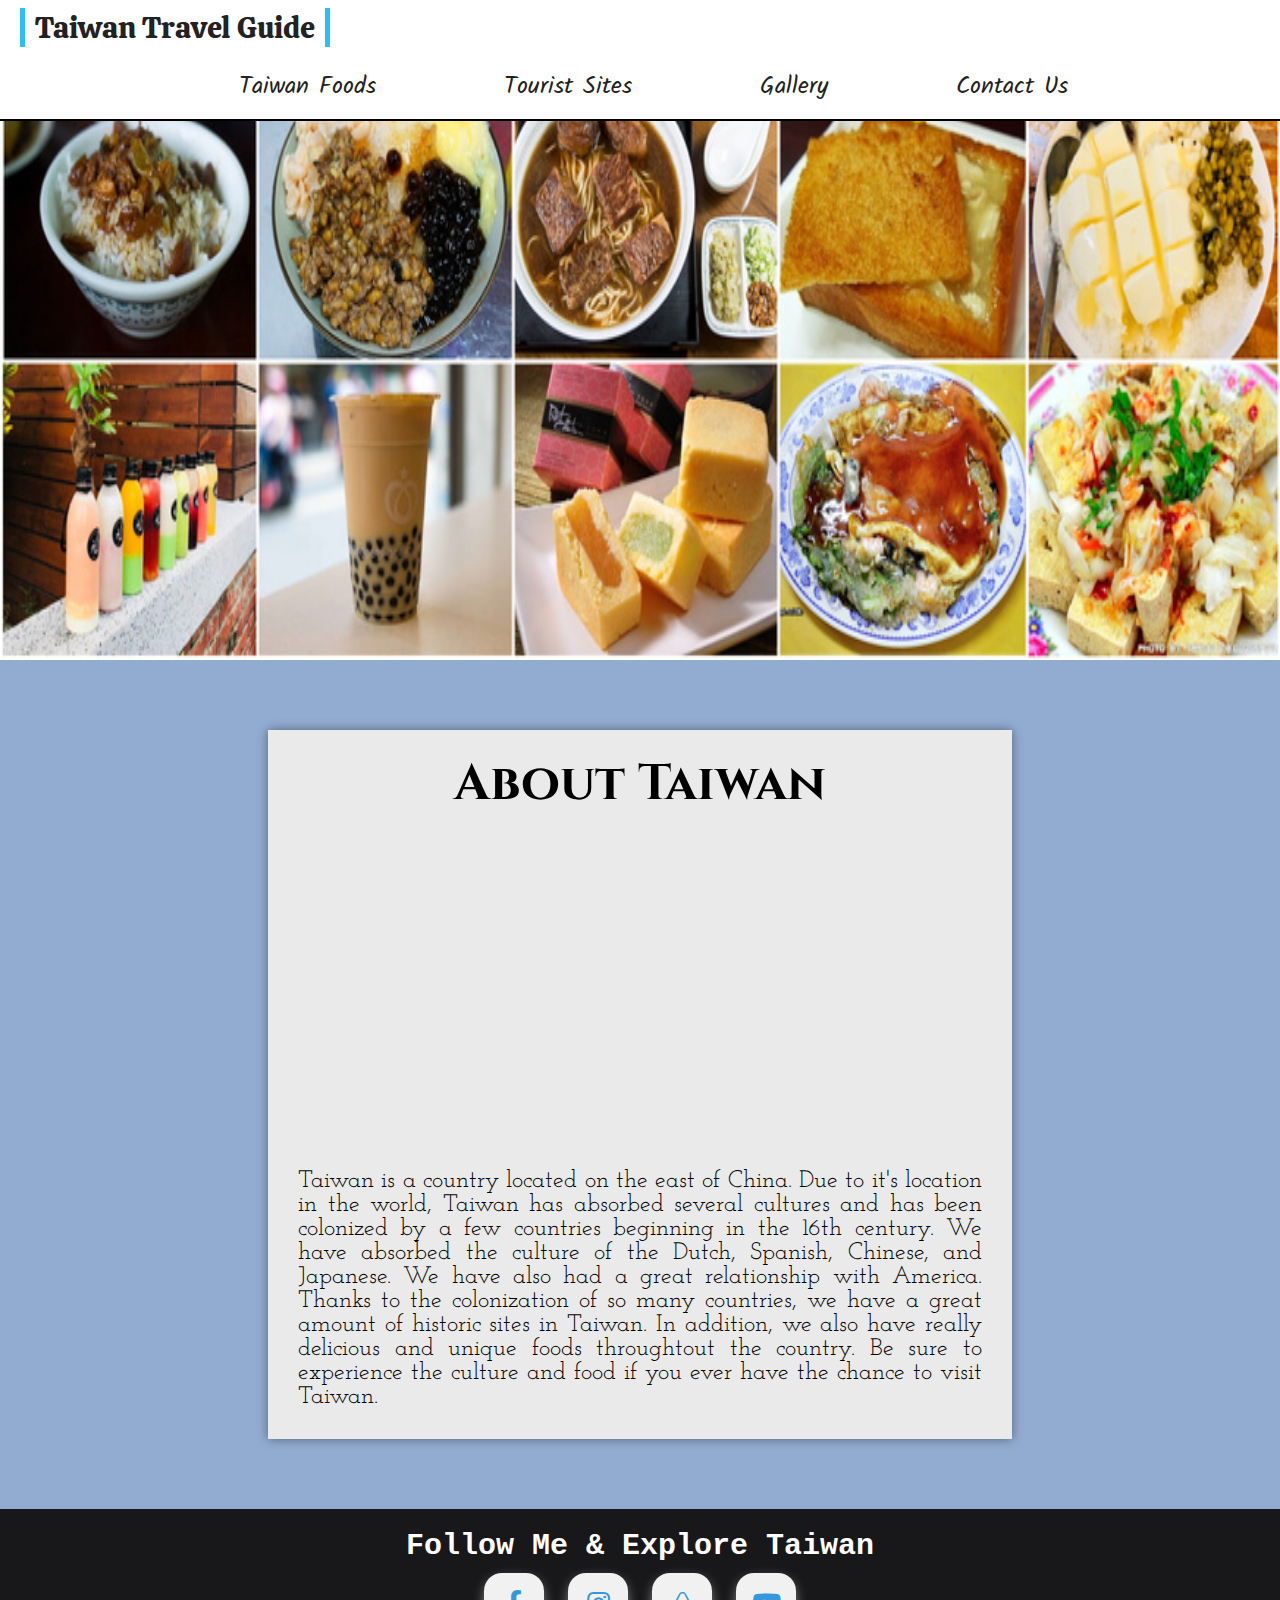
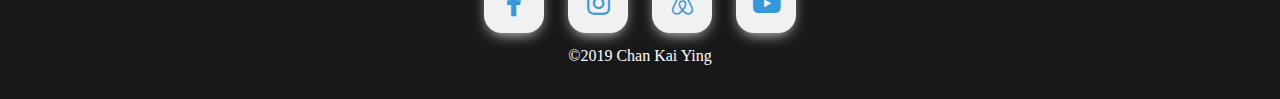
<file: finalProjectKaiYingChan/index.html>
<!doctype html>
<html>
    <head>
        <meta charset ="UTF-8">
        <title>Taiwan Travel Guide</title>
        
        <link href= "css/final.css" rel="stylesheet" type="text/css">
        <link href="https://cdnjs.cloudflare.com/ajax/libs/font-awesome/5.11.2/css/all.css" rel="stylesheet">
    </head>
    <body>
        <header class = "taiwanFoodsHeader">
            <nav>
                <div>
                <p><a id="currentPage" href="index.html">Taiwan Travel Guide</a></p>
                <ul>
                    <li><a class="headerButtons" href="pages/taiwanFoods.html">Taiwan Foods</a></li>
                    <li><a class="headerButtons" href="#">Tourist Sites</a>
                        <ul>
                            <li><a href="pages/taipei.html">Taipei</a></li>
                            <li><a href="pages/tainan.html">Tainan</a></li>
                            <li><a href="pages/taichung.html">TaiChung</a></li>
                            <li><a href="pages/kaohsiung.html">Kaohsiung</a></li>
                        </ul>
                    </li>
                    <li><a class="headerButtons" href="#">Gallery</a>
                        <ul>
                            <li><a href="pages/galleryFood.html">Foods</a></li>
                            <li><a href="pages/galleryTouristSite.html">Tourist Sites</a></li>
                        </ul>
                    </li>
                    <li><a class="headerButtons" href="pages/contactUs.html">Contact Us</a></li>
                </ul>
                </div>
            </nav>
        </header>
        <main class = "indexMain">
            
            <article>
                <h2>About Taiwan</h2>
                <iframe width="560" height="315" src="https://www.youtube.com/embed/AhAJ6J01R7w" frameborder="0" allow="accelerometer; autoplay; encrypted-media; gyroscope; picture-in-picture" allowfullscreen></iframe>
                <p>
                    Taiwan is a country located on the east of China. Due to it's location in the world, Taiwan has absorbed several cultures and has been colonized by a few countries beginning in the 16th century. We have absorbed the culture of the Dutch, Spanish, Chinese, and Japanese. We have also had a great relationship with America. Thanks to the colonization of so many countries, we have a great amount of historic sites in Taiwan. In addition, we also have really delicious and unique foods throughtout the country. Be sure to experience the culture and food if you ever have the chance to visit Taiwan.
                </p>
            </article>
        </main>
        <footer>
            <h2>Follow Me & Explore Taiwan</h2>
            <div>
                <a class="socialButton" href="https://www.facebook.com/profile.php?id=100000497922490"><i class="fab fa-facebook-f"></i></a>
                <a class="socialButton" href="https://www.instagram.com/lightjan2005/"><i class="fab fa-instagram"></i></a>
                <a class="socialButton" href="https://www.airbnb.com.tw/s/Taiwan-region/homes?refinement_paths%5B%5D=%2Fhomes&click_referer=t%3ASEE_ALL%7Csid%3A5a96b017-47f5-4442-8072-27dc3d1c00ce%7Cst%3ALANDING_PAGE_MARQUEE&search_type=autocomplete_click&screen_size=large&adults=1&price_max=1000&query=Taiwan%20region&place_id=ChIJL1cHXAbzbjQRaVScvwTwEec"><i class="fab fa-airbnb"></i></a>
                <a class="socialButton" href="https://www.youtube.com/results?search_query=Travel+Taiwan"><i class="fab fa-youtube"></i></a>
            </div>
            <p>&copy;2019 Chan Kai Ying</p>
        </footer>
    </body>
</html>
</file>
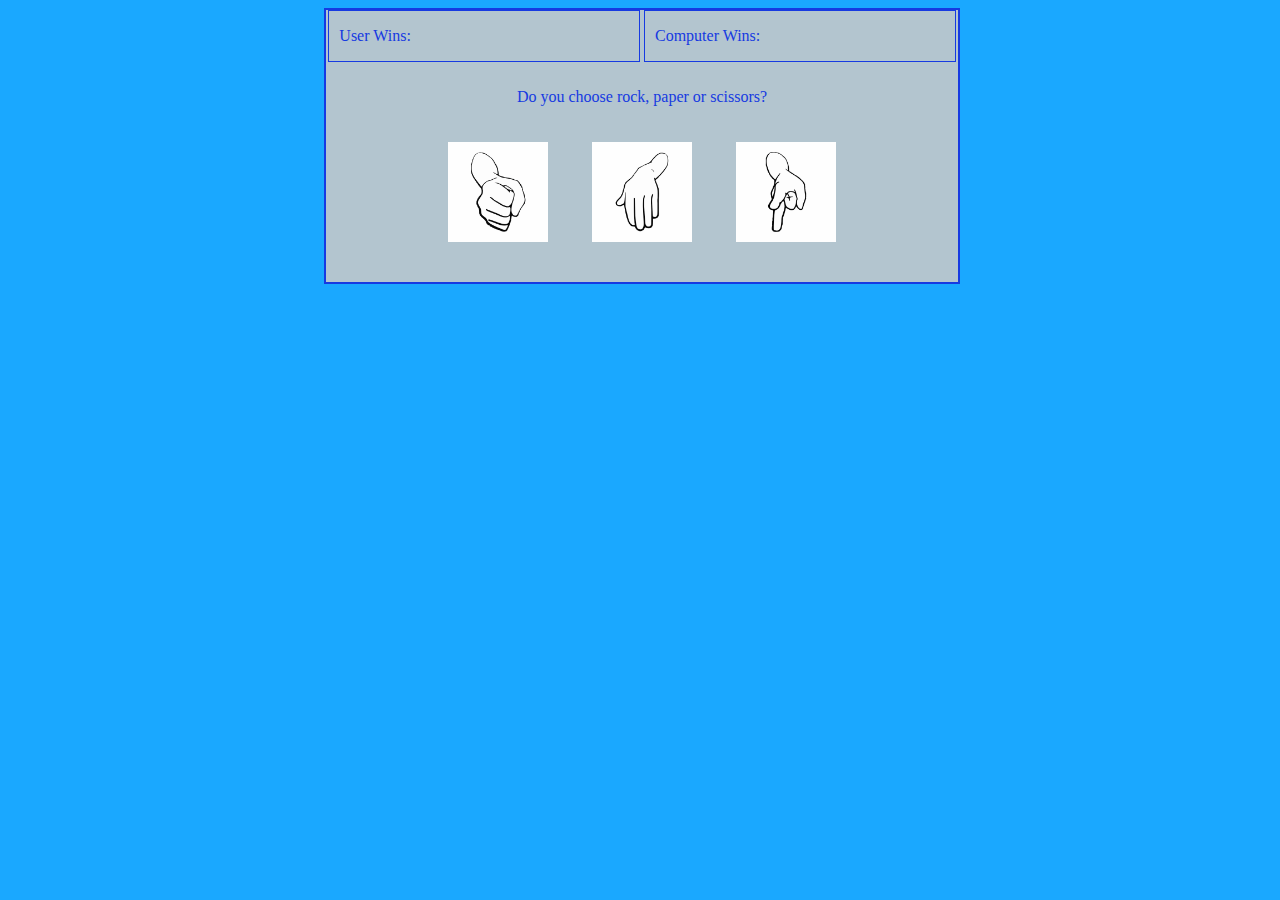
<file: Rock_Paper_Scissors_game/assignment1.html>
<!DOCTYPE html>
<html>
  <head>
    <title>Rock Paper Scissors</title>
    <!-- Call the CSS -->
    <link href = "rockPaperScissors.css" rel = "stylesheet" type = "text/css">
    <!-- Call the javascript code -->
    <script src="rockPaperScissors.js"></script>
    <script src="https://ajax.googleapis.com/ajax/libs/jquery/3.3.1/jquery.min.js"></script>
    
    
  </head>

  <body>
    <!-- Buttons for user input -->
    <nav>
      <div class="scoreboard">
        <p id="user">User Wins: </p>
      </div>
      <div class="scoreboard">
        <p id="computer">Computer Wins: </p> 
      </div>
      </div>
      <p>Do you choose rock, paper or scissors?</p>
      <img src="images/rock.png" class = "choiceImage" input type="button" onclick="pick(1)" value="Rock">
      <img src="images/paper.png" class= "choiceImage" input type="button" onclick="pick(2)" value="Paper">
      <img src="images/scissors.png" class="choiceImage" input type="button" onclick="pick(3)" value="Scissors">

    
      <!-- Show result -->
      <p id="userResult"></p>
      <p id="endResult"></p>
      
    </nav>
  </body>
</html>
</file>
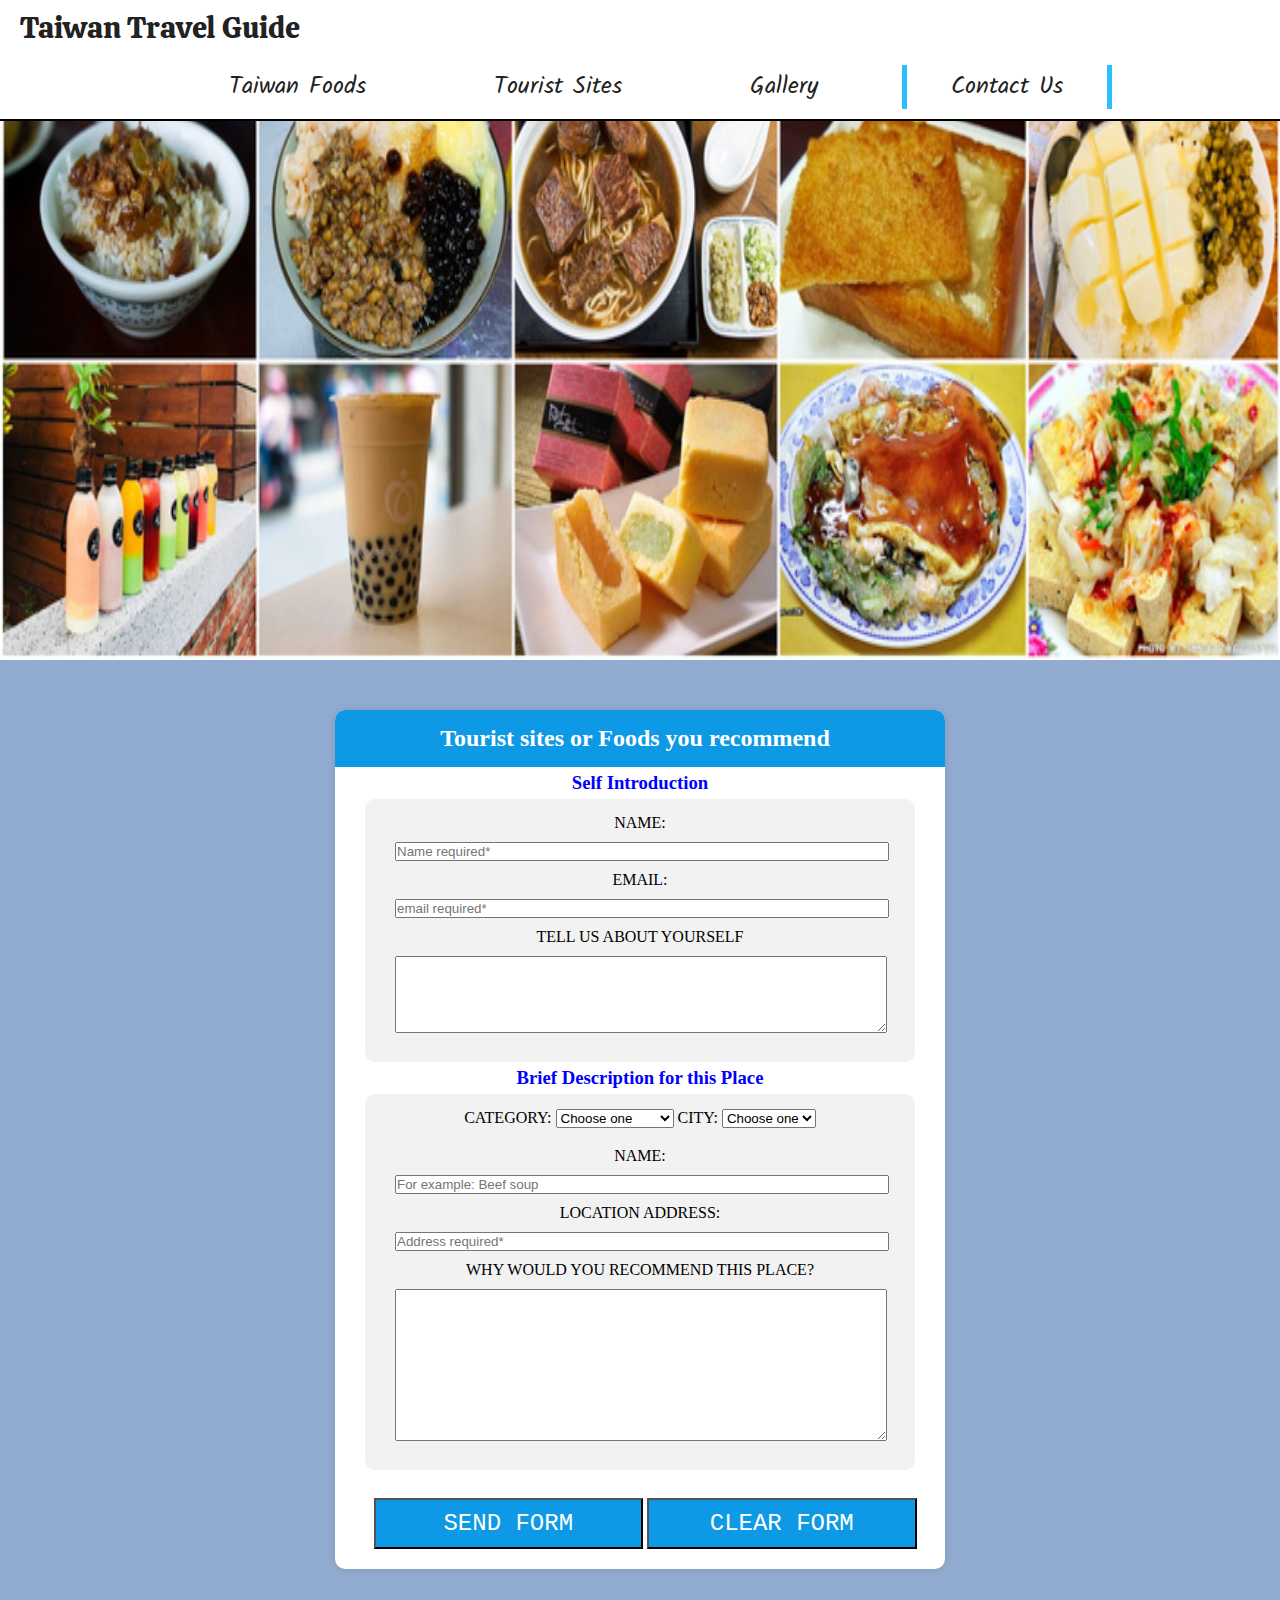
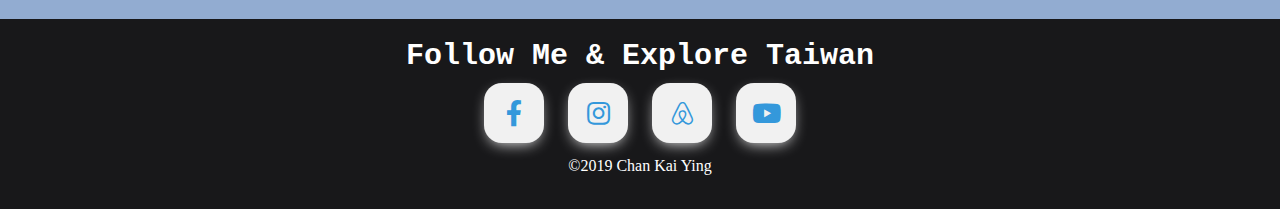
<file: finalProjectKaiYingChan/pages/contactUs.html>
<!doctype html>
<html>
    <head>
        <meta charset ="UTF-8">
        <title>Taiwan Travel Guide</title>
        
        <link href= "../css/final.css" rel="stylesheet" type="text/css">
        <link href="https://cdnjs.cloudflare.com/ajax/libs/font-awesome/5.11.2/css/all.css" rel="stylesheet">
    </head>
    <body>
        <header class = "taiwanFoodsHeader">
            <nav>
                <div>
                <p><a href="../index.html">Taiwan Travel Guide</a></p>
                <ul>
                    <li><a class="headerButtons" href="taiwanFoods.html">Taiwan Foods</a></li>
                    <li><a class="headerButtons" href="#">Tourist Sites</a>
                        <ul>
                            <li><a href="taipei.html">Taipei</a></li>
                            <li><a href="tainan.html">Tainan</a></li>
                            <li><a href="taichung.html">TaiChung</a></li>
                            <li><a href="kaohsiung.html">Kaohsiung</a></li>
                        </ul>
                    </li>
                    <li><a class="headerButtons" href="#">Gallery</a>
                        <ul>
                            <li><a href="galleryFood.html">Foods</a></li>
                            <li><a href="galleryTouristSite.html">Tourist Sites</a></li>
                        </ul>
                    </li>
                    <li><a class="headerButtons" id="navCurrentPage" href="contactUs.html">Contact Us</a></li>
                </ul>
                </div>
            </nav>
        </header>
        <main class = "indexMain">
            
        <div class ="contactForm">
                <h2>Tourist sites or Foods you recommend</h2>
                <form action = "../scripts/contact.php" method="post">
                <h3>Self Introduction</h3>
                <div class ="aboutYourselfContainer">
                <label for = "name">Name:</label>
                    <input type="text" name="name" id="name" 
                       size="20" maxlength="50" required
                       placeholder="Name required*">
                <label for = "email">Email:</label>
                    <input type="email" name="email" id="email" 
                       size="20" maxlength="50" required
                       placeholder="email required*">
                <br>
                <label for = "aboutYourself">Tell us about yourself</label><br>
                    <textarea name = "aboutYourself" id = "aboutYourself" cols = "40" rows = "5"></textarea>
                <br>
                </div>
                <h3>Brief Description for this Place</h3>
                <div class="locationContainer">
                    
                    <label for = "categories" class>Category:</label>
                    <select name = "category" id="category">
                        <option>Choose one</option>
                        <option value="TPE">Taiwan Delicacy</option>
                        <option value="TNN">Tourist Site</option>
                    </select>
                    <label for = "city">City:</label>
                    <select name = "city" id="city">
                        <option>Choose one</option>
                        <option value="TPE">Taipei</option>
                        <option value="TNN">Tainan</option>
                        <option value="KHH">Kaohsiung</option>
                        <option value="TXG">Taichung</option>
                    </select>
                    <br>
                    <label for = "placeName">Name:</label>
                    <input type="text" name="placeName" id="placeName" 
                       size="20" maxlength="50" required
                       placeholder="For example: Beef soup">
                     
                    <label for = "address">Location Address:</label>
                    <input type="text" name="address" id="address" 
                       size="20" maxlength="50" required
                       placeholder="Address required*">
                    <br>
                    <label for = "comments">Why would you recommend this place?</label><br>
                        <textarea name = "comments" id = "comments" cols = "40" rows = "10"></textarea>
                </div>    
                    
                    <br>
                    <input type = "submit" name = "submit" value = "Send Form" class = "button">
                    <input type = "reset" name = "reset" value = "Clear Form" class = "button">       
                </form>
            </div>      
        </main>
        <footer>
            <h2>Follow Me & Explore Taiwan</h2>
            <div>
                <a class="socialButton" href="https://www.facebook.com/profile.php?id=100000497922490"><i class="fab fa-facebook-f"></i></a>
                <a class="socialButton" href="https://www.instagram.com/lightjan2005/"><i class="fab fa-instagram"></i></a>
                <a class="socialButton" href="https://www.airbnb.com.tw/s/Taiwan-region/homes?refinement_paths%5B%5D=%2Fhomes&click_referer=t%3ASEE_ALL%7Csid%3A5a96b017-47f5-4442-8072-27dc3d1c00ce%7Cst%3ALANDING_PAGE_MARQUEE&search_type=autocomplete_click&screen_size=large&adults=1&price_max=1000&query=Taiwan%20region&place_id=ChIJL1cHXAbzbjQRaVScvwTwEec"><i class="fab fa-airbnb"></i></a>
                <a class="socialButton" href="https://www.youtube.com/results?search_query=Travel+Taiwan"><i class="fab fa-youtube"></i></a>
            </div>
            <p>&copy;2019 Chan Kai Ying</p>
        </footer>
    </body>
</html>
</file>
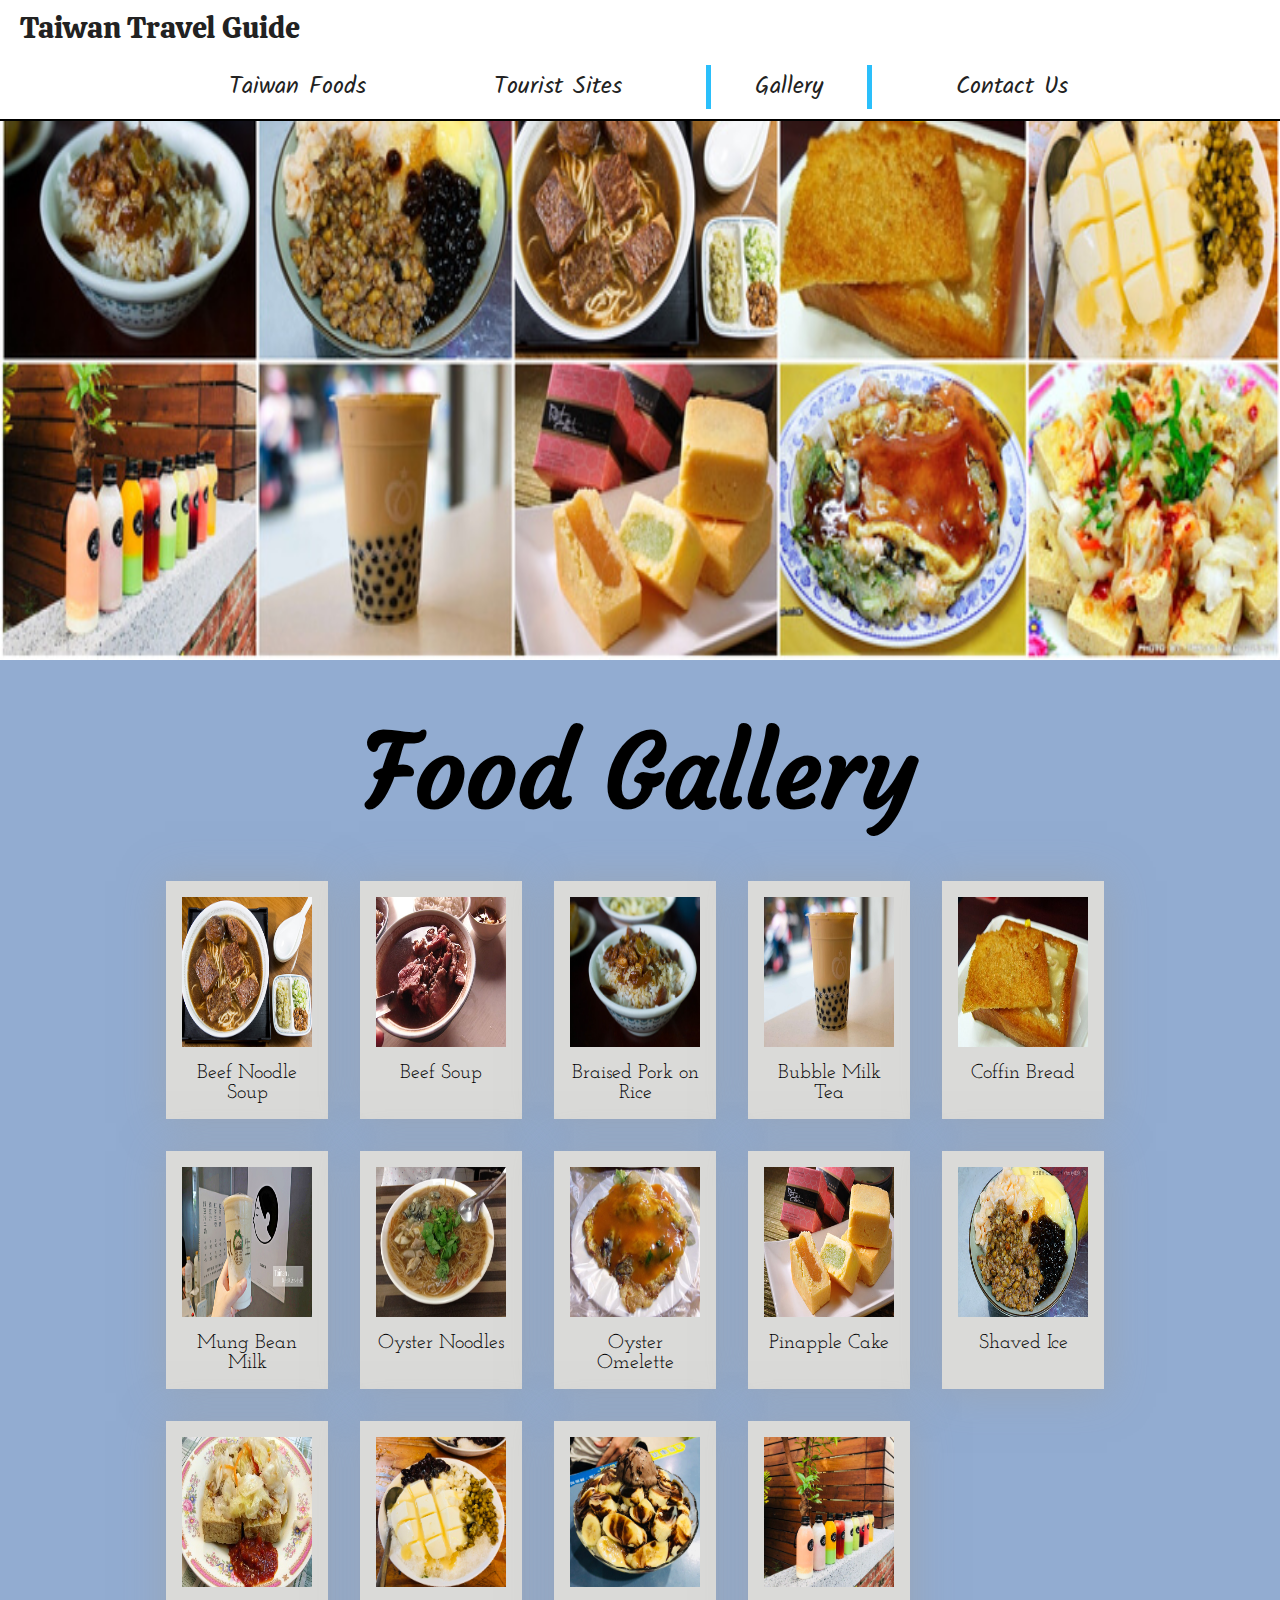
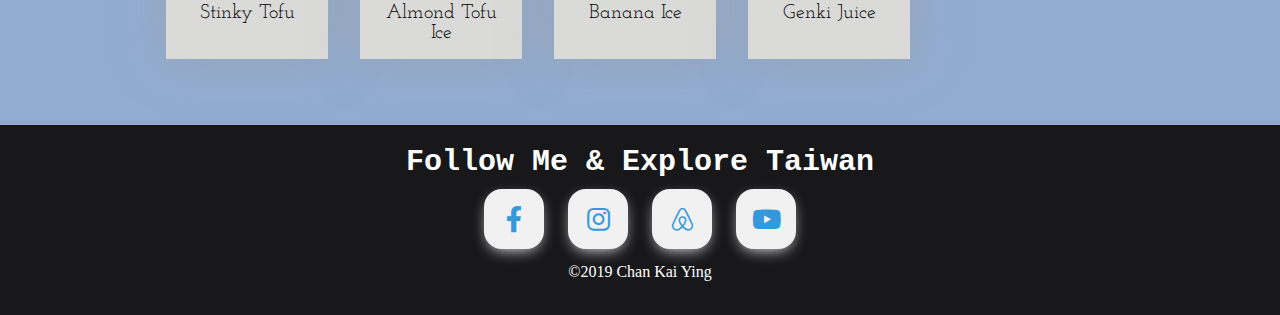
<file: finalProjectKaiYingChan/pages/galleryFood.html>
<!doctype html>
<html>
    <head>
        <meta charset ="UTF-8">
        <title>Taiwan Travel Guide</title>
        
        <link href= "../css/final.css" rel="stylesheet" type="text/css">
        <link href="https://cdnjs.cloudflare.com/ajax/libs/font-awesome/5.11.2/css/all.css" rel="stylesheet">
    </head>
    <body>
        <header class = "taiwanFoodsHeader">
            <nav>
                <div>
                <p><a href="../index.html">Taiwan Travel Guide</a></p>
                <ul>
                    <li><a class="headerButtons" href="taiwanFoods.html">Taiwan Foods</a></li>
                    <li><a class="headerButtons" href="#">Tourist Sites</a>
                        <ul>
                            <li><a href="taipei.html">Taipei</a></li>
                            <li><a href="tainan.html">Tainan</a></li>
                            <li><a href="taichung.html">TaiChung</a></li>
                            <li><a href="kaohsiung.html">Kaohsiung</a></li>
                        </ul>
                    </li>
                    <li><a class="headerButtons" id="navCurrentPage" href="#">Gallery</a>
                        <ul>
                            <li><a href="galleryFood.html">Foods</a></li>
                            <li><a href="galleryTouristSite.html">Tourist Sites</a></li>
                        </ul>
                    </li>
                    <li><a class="headerButtons" href="contactUs.html">Contact Us</a></li>
                </ul>
                </div>
            </nav>
        </header>
        <main class = "indexMain">
            <h1>Food Gallery</h1>
            <section class="gallery">
            <figure class="galleryItem">
                <a href="../images/big/beefNoodleSoupBig.jpg"><img src="../images/beefNoodleSoup.jpg" class="galleryImage" alt="beefNoodleSoup" width=560px; height=150px;></a>
                <figcaption class="galleryImageCaption">Beef Noodle Soup</figcaption>
            </figure>
            <figure class="galleryItem">
                <a href="../images/big/beefSoupBig.jpg"><img src="../images/beefSoup.jpg" class="galleryImage" alt="beefSoup" width=560px; height=150px;></a>
                <figcaption class="galleryImageCaption">Beef Soup</figcaption>
            </figure>
            <figure class="galleryItem">
                <a href="../images/big/BraisedPorkOnRiceBig.jpg"><img src="../images/braisedPorkOnRice.jpg" class="galleryImage" alt="braisedPorkOnRice" width=560px; height=150px;></a>
                <figcaption class="galleryImageCaption">Braised Pork on Rice</figcaption>
            </figure>
            <figure class="galleryItem">
                <a href="../images/big/bubbleMilkTeaBig.jpg"><img src="../images/bubbleMilkTea.jpg" class="galleryImage" alt="bubbleMilkTea" width=560px; height=150px;></a>
                <figcaption class="galleryImageCaption">Bubble Milk Tea</figcaption>
            </figure>
            <figure class="galleryItem">
                <a href="../images/big/coffinBreadBig.jpg"><img src="../images/coffinBread.jpg" class="galleryImage" alt="coffinBread" width=560px; height=150px;></a>
                <figcaption class="galleryImageCaption">Coffin Bread</figcaption>
            </figure>
            <figure class="galleryItem">
                <a href="../images/big/mungBeanMilkBig.jpg"><img src="../images/big/mungBeanMilkBig.jpg" class="galleryImage" alt="mungBeanMilk" width=560px; height=150px;></a>
                <figcaption class="galleryImageCaption">Mung Bean Milk</figcaption>
            </figure>
            <figure class="galleryItem">
                <a href="../images/big/oysterNoodlesBig.jpg"><img src="../images/oysterNoodles.jpg" class="galleryImage" alt="oysterNoodles" width=560px; height=150px;></a>
                <figcaption class="galleryImageCaption">Oyster Noodles</figcaption>
            </figure>
            <figure class="galleryItem">
                <a href="../images/big/oysterOmeletteBig.jpg"><img src="../images/oysterOmelette.jpg" class="galleryImage" alt="oysterOmelette" width=560px; height=150px;></a>
                <figcaption class="galleryImageCaption">Oyster Omelette</figcaption>
            </figure>
            <figure class="galleryItem">
                <a href="../images/big/pineAppleCakeBig.jpg"><img src="../images/pinAppleCake.jpg" class="galleryImage" alt="pineAppleCake" width=560px; height=150px;></a>
                <figcaption class="galleryImageCaption">Pinapple Cake</figcaption>
            </figure>
            <figure class="galleryItem">
                <a href="../images/big/shavedIceBig.jpg"><img src="../images/shavedIce.jpg" class="galleryImage" alt="shavedIce" width=560px; height=150px;></a>
                <figcaption class="galleryImageCaption">Shaved Ice</figcaption>
            </figure>
            <figure class="galleryItem">
                <a href="../images/big/stinkyTofuBig.jpg"><img src="../images/stinkyTofu.jpg" class="galleryImage" alt="stinkyTofu" width=560px; height=150px;></a>
                <figcaption class="galleryImageCaption">Stinky Tofu</figcaption>
            </figure>
            <figure class="galleryItem">
                <a href="../images/big/almondTofuIce.jpg"><img src="../images/big/almondTofuIce.jpg" class="galleryImage" alt="almondTofuIce" width=560px; height=150px;></a>
                <figcaption class="galleryImageCaption">Almond Tofu Ice</figcaption>
            </figure>
            <figure class="galleryItem">
                <a href="../images/big/bananaIce.jpg"><img src="../images/big/bananaIce.jpg" class="galleryImage" alt="Banana Ice" width=560px; height=150px;></a>
                <figcaption class="galleryImageCaption">Banana Ice</figcaption>
            </figure>
            <figure class="galleryItem">
                <a href="../images/big/genkiJuice.jpg"><img src="../images/big/genkiJuice.jpg" class="galleryImage" alt="genkiJuice" width=560px; height=150px;></a>
                <figcaption class="galleryImageCaption">Genki Juice</figcaption>
            </figure>   
        </section>
        </main>
        <footer>
            <h2>Follow Me & Explore Taiwan</h2>
            <div>
                <a class="socialButton" href="https://www.facebook.com/profile.php?id=100000497922490"><i class="fab fa-facebook-f"></i></a>
                <a class="socialButton" href="https://www.instagram.com/lightjan2005/"><i class="fab fa-instagram"></i></a>
                <a class="socialButton" href="https://www.airbnb.com.tw/s/Taiwan-region/homes?refinement_paths%5B%5D=%2Fhomes&click_referer=t%3ASEE_ALL%7Csid%3A5a96b017-47f5-4442-8072-27dc3d1c00ce%7Cst%3ALANDING_PAGE_MARQUEE&search_type=autocomplete_click&screen_size=large&adults=1&price_max=1000&query=Taiwan%20region&place_id=ChIJL1cHXAbzbjQRaVScvwTwEec"><i class="fab fa-airbnb"></i></a>
                <a class="socialButton" href="https://www.youtube.com/results?search_query=Travel+Taiwan"><i class="fab fa-youtube"></i></a>
            </div>
            <p>&copy;2019 Chan Kai Ying</p>
        </footer>
    </body>
</html>
</file>
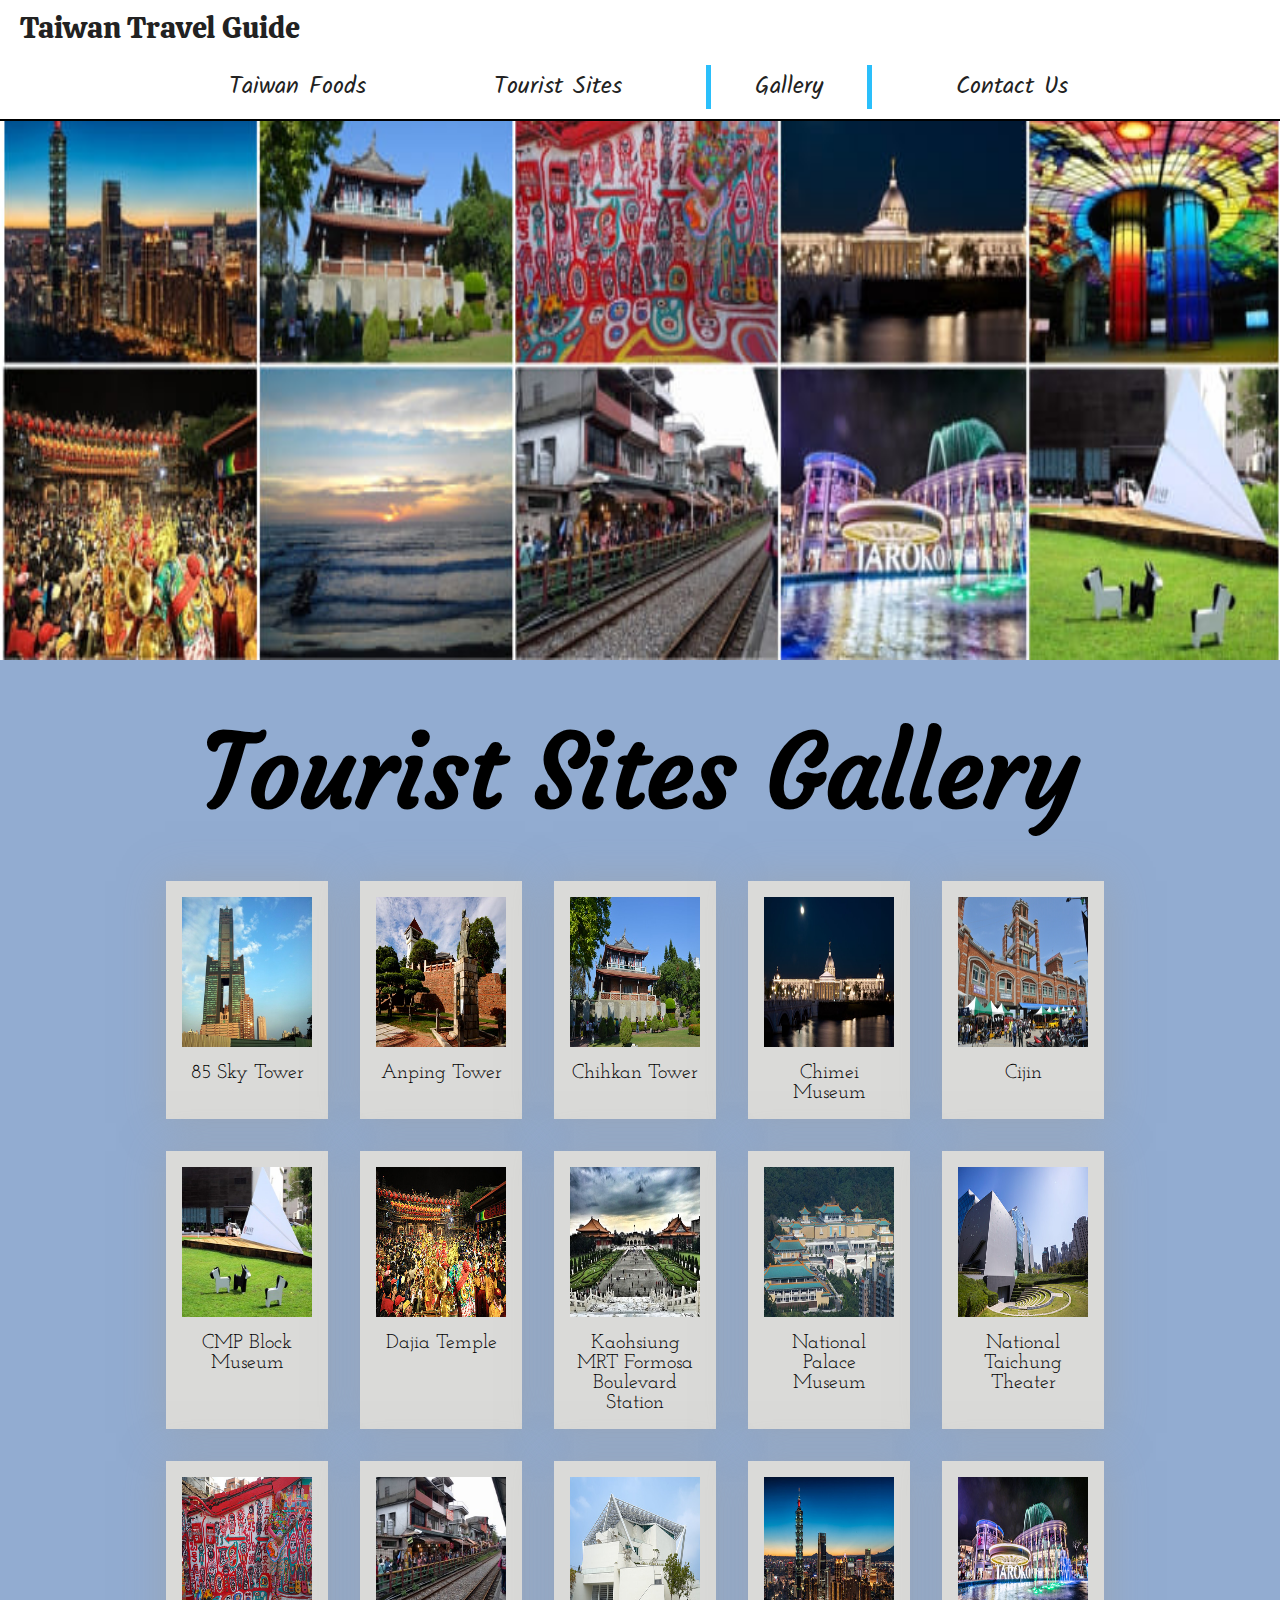
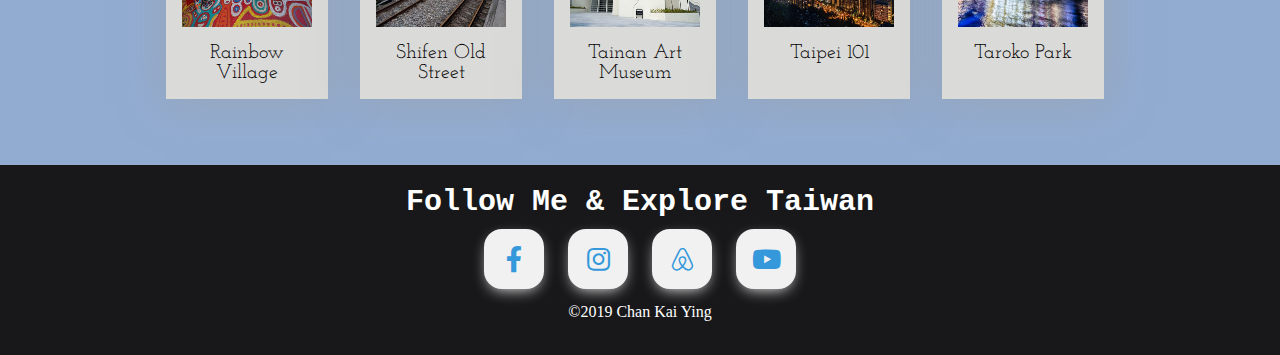
<file: finalProjectKaiYingChan/pages/galleryTouristSite.html>
<!doctype html>
<html>
    <head>
        <meta charset ="UTF-8">
        <title>Taiwan Travel Guide</title>
        
        <link href= "../css/final.css" rel="stylesheet" type="text/css">
        <link href="https://cdnjs.cloudflare.com/ajax/libs/font-awesome/5.11.2/css/all.css" rel="stylesheet">
    </head>
    <body>
        <header class = "gallerySitesHeader">
            <nav>
                <div>
                <p><a href="../index.html">Taiwan Travel Guide</a></p>
                <ul>
                    <li><a class="headerButtons" href="taiwanFoods.html">Taiwan Foods</a></li>
                    <li><a class="headerButtons" href="#">Tourist Sites</a>
                        <ul>
                            <li><a href="taipei.html">Taipei</a></li>
                            <li><a href="tainan.html">Tainan</a></li>
                            <li><a href="taichung.html">TaiChung</a></li>
                            <li><a href="kaohsiung.html">Kaohsiung</a></li>
                        </ul>
                    </li>
                    <li><a class="headerButtons" id="navCurrentPage" href="#">Gallery</a>
                        <ul>
                            <li><a href="galleryFood.html">Foods</a></li>
                            <li><a href="galleryTouristSite.html">Tourist Sites</a></li>
                        </ul>
                    </li>
                    <li><a class="headerButtons" href="contactUs.html">Contact Us</a></li>
                </ul>
                </div>
            </nav>
        </header>
        <main class = "indexMain">
            <h1>Tourist Sites Gallery</h1>
            <section class="gallery">
            <figure class="galleryItem">
                <a href="../images/big/85SkyTowerBig.jpg"><img src="../images/85SkyTower.jpg" class="galleryImage" alt="85SkyTower" width=560px; height=150px;></a>
                <figcaption class="galleryImageCaption">85 Sky Tower</figcaption>
            </figure>
            <figure class="galleryItem">
                <a href="../images/big/anpingTowerBig.jpg"><img src="../images/anpingTower.jpg" class="galleryImage" alt="anpingTower" width=560px; height=150px;></a>
                <figcaption class="galleryImageCaption">Anping Tower</figcaption>
            </figure>
            <figure class="galleryItem">
                <a href="../images/big/chihkanTowerBig.jpg"><img src="../images/chihkanTower.jpg" class="galleryImage" alt="chihkanTower" width=560px; height=150px;></a>
                <figcaption class="galleryImageCaption">Chihkan Tower</figcaption>
            </figure>
            <figure class="galleryItem">
                <a href="../images/big/chimeiMuseumBig.jpg"><img src="../images/chimeiMuseum.jpg" class="galleryImage" alt="chimeiMuseum" width=560px; height=150px;></a>
                <figcaption class="galleryImageCaption">Chimei Museum</figcaption>
            </figure>
            <figure class="galleryItem">
                <a href="../images/big/cijinBig.jpg"><img src="../images/cijin.jpg" class="galleryImage" alt="cijin" width=560px; height=150px;></a>
                <figcaption class="galleryImageCaption">Cijin</figcaption>
            </figure>
            <figure class="galleryItem">
                <a href="../images/big/cmpBlockMuseumBig.jpg"><img src="../images/cmpBlockMuseum.jpg" class="galleryImage" alt="cmpBlockMuseum" width=560px; height=150px;></a>
                <figcaption class="galleryImageCaption">CMP Block Museum</figcaption>
            </figure>
            <figure class="galleryItem">
                <a href="../images/big/daJiaTempleBig.jpg"><img src="../images/daJiaTemple.jpg" class="galleryImage" alt="daJiaTemple" width=560px; height=150px;></a>
                <figcaption class="galleryImageCaption">Dajia Temple</figcaption>
            </figure>
            <figure class="galleryItem">
                <a href="../images/big/kaishekMemorialHallBig.jpg"><img src="../images/kaishekMemorialHall.jpg" class="galleryImage" alt="kaishekMemorialHall" width=560px; height=150px;></a>
                <figcaption class="galleryImageCaption">Kaohsiung MRT Formosa Boulevard Station</figcaption>
            </figure>
            <figure class="galleryItem">
                <a href="../images/big/nationalPalaceMuseumBig.jpg"><img src="../images/nationalPalaceMuseum.jpg" class="galleryImage" alt="nationalPalaceMuseum" width=560px; height=150px;></a>
                <figcaption class="galleryImageCaption">National Palace Museum</figcaption>
            </figure>
            <figure class="galleryItem">
                <a href="../images/big/nationalTaichungTheaterBig.jpg"><img src="../images/nationalTaichungTheater.jpg" class="galleryImage" alt="nationalTaichungTheater" width=560px; height=150px;></a>
                <figcaption class="galleryImageCaption">National Taichung Theater</figcaption>
            </figure>
            <figure class="galleryItem">
                <a href="../images/big/rainbowVillageBig.jpg"><img src="../images/rainbowVillage.jpg" class="galleryImage" alt="rainbowVillage" width=560px; height=150px;></a>
                <figcaption class="galleryImageCaption">Rainbow Village</figcaption>
            </figure>
            <figure class="galleryItem">
                <a href="../images/big/shifenOldstreetBig.jpg"><img src="../images/shifenOldStreet.jpg" class="galleryImage" alt="shifenOldStreet" width=560px; height=150px;></a>
                <figcaption class="galleryImageCaption">Shifen Old Street</figcaption>
            </figure>
            <figure class="galleryItem">
                <a href="../images/big/tainanArtMuseumBig.jpg"><img src="../images/tainanArtMuseum.jpg" class="galleryImage" alt="tainanArtMuseum" width=560px; height=150px;></a>
                <figcaption class="galleryImageCaption">Tainan Art Museum</figcaption>
            </figure>
            <figure class="galleryItem">
                <a href="../images/big/taipei101Big.jpg"><img src="../images/taipei101.jpg" class="galleryImage" alt="taipei101" width=560px; height=150px;></a>
                <figcaption class="galleryImageCaption">Taipei 101</figcaption>
            </figure>
            <figure class="galleryItem">
                <a href="../images/big/tarokoParkBig.jpg"><img src="../images/tarokoPark.jpg" class="galleryImage" alt="tarokoPark" width=560px; height=150px;></a>
                <figcaption class="galleryImageCaption">Taroko Park</figcaption>
            </figure> 
        </section>
        </main>
        <footer>
            <h2>Follow Me & Explore Taiwan</h2>
            <div>
                <a class="socialButton" href="https://www.facebook.com/profile.php?id=100000497922490"><i class="fab fa-facebook-f"></i></a>
                <a class="socialButton" href="https://www.instagram.com/lightjan2005/"><i class="fab fa-instagram"></i></a>
                <a class="socialButton" href="https://www.airbnb.com.tw/s/Taiwan-region/homes?refinement_paths%5B%5D=%2Fhomes&click_referer=t%3ASEE_ALL%7Csid%3A5a96b017-47f5-4442-8072-27dc3d1c00ce%7Cst%3ALANDING_PAGE_MARQUEE&search_type=autocomplete_click&screen_size=large&adults=1&price_max=1000&query=Taiwan%20region&place_id=ChIJL1cHXAbzbjQRaVScvwTwEec"><i class="fab fa-airbnb"></i></a>
                <a class="socialButton" href="https://www.youtube.com/results?search_query=Travel+Taiwan"><i class="fab fa-youtube"></i></a>
            </div>
            <p>&copy;2019 Chan Kai Ying</p>
        </footer>
    </body>
</html>
</file>
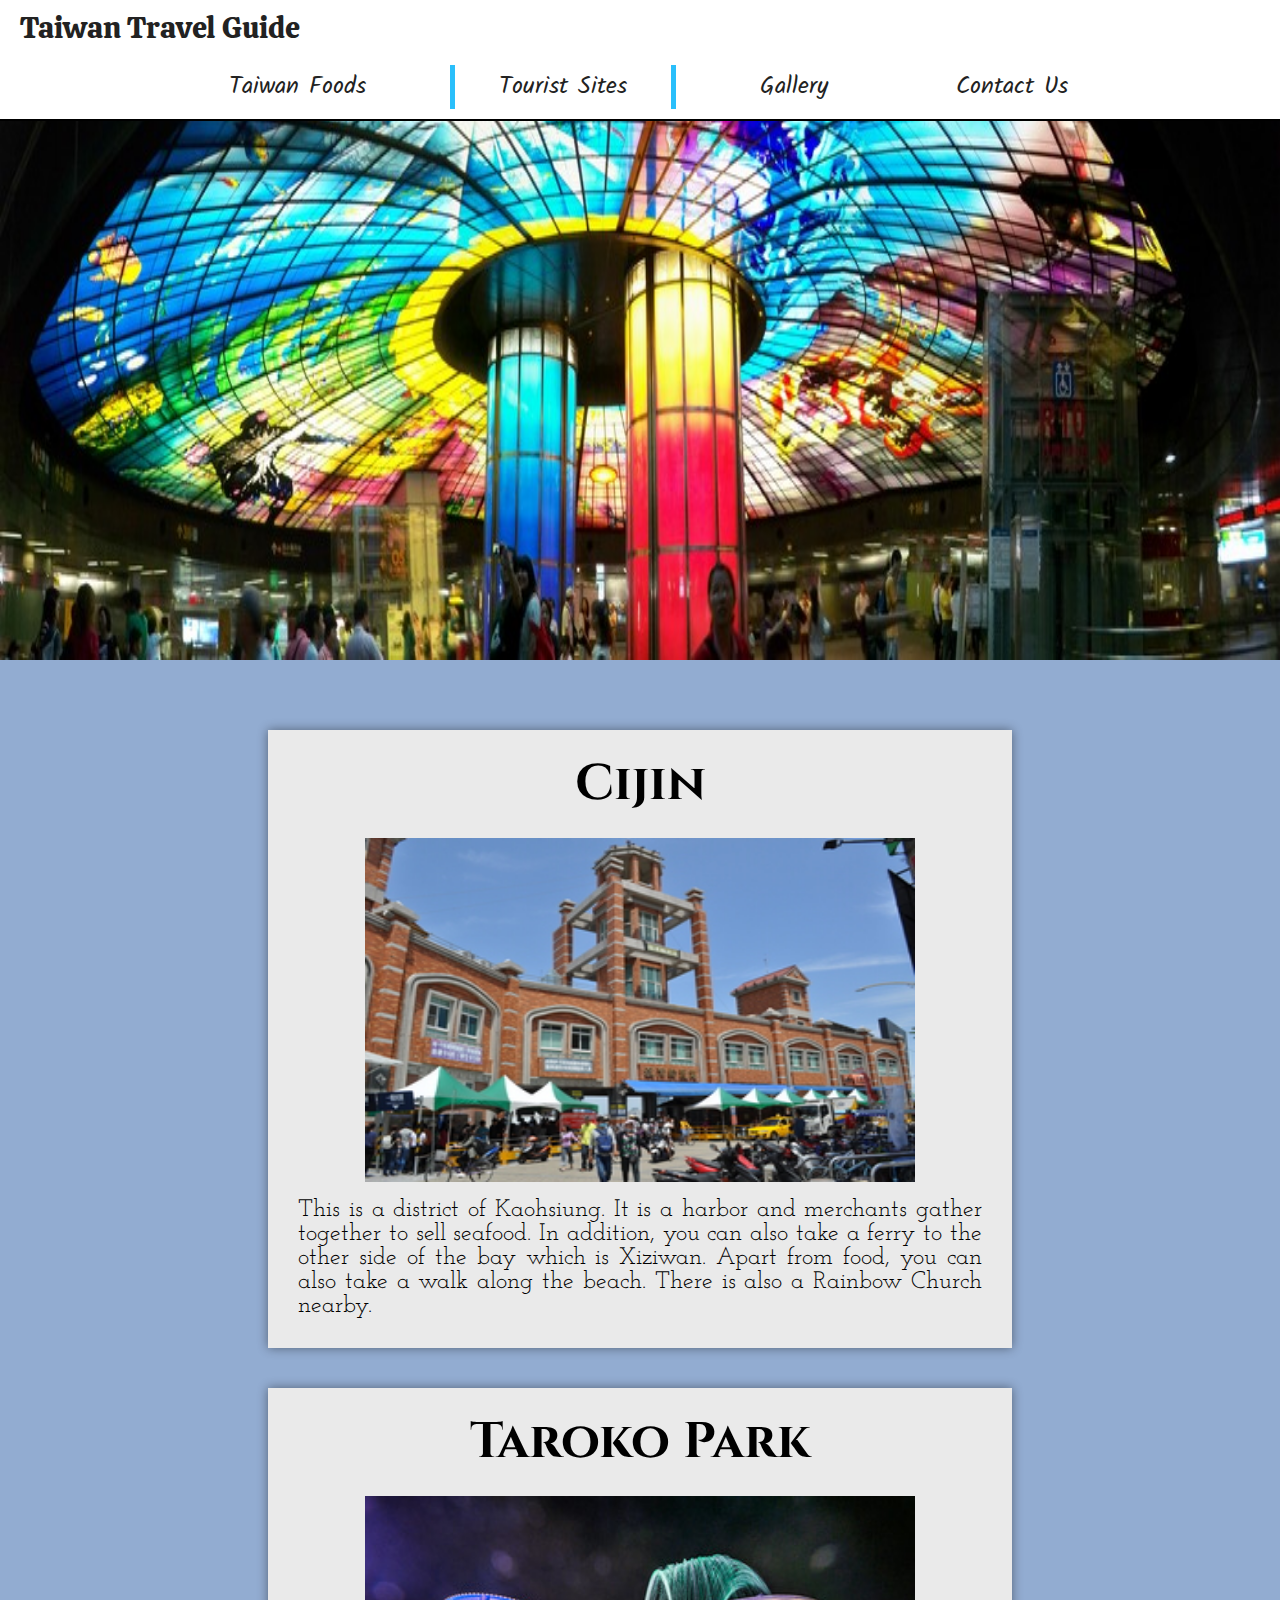
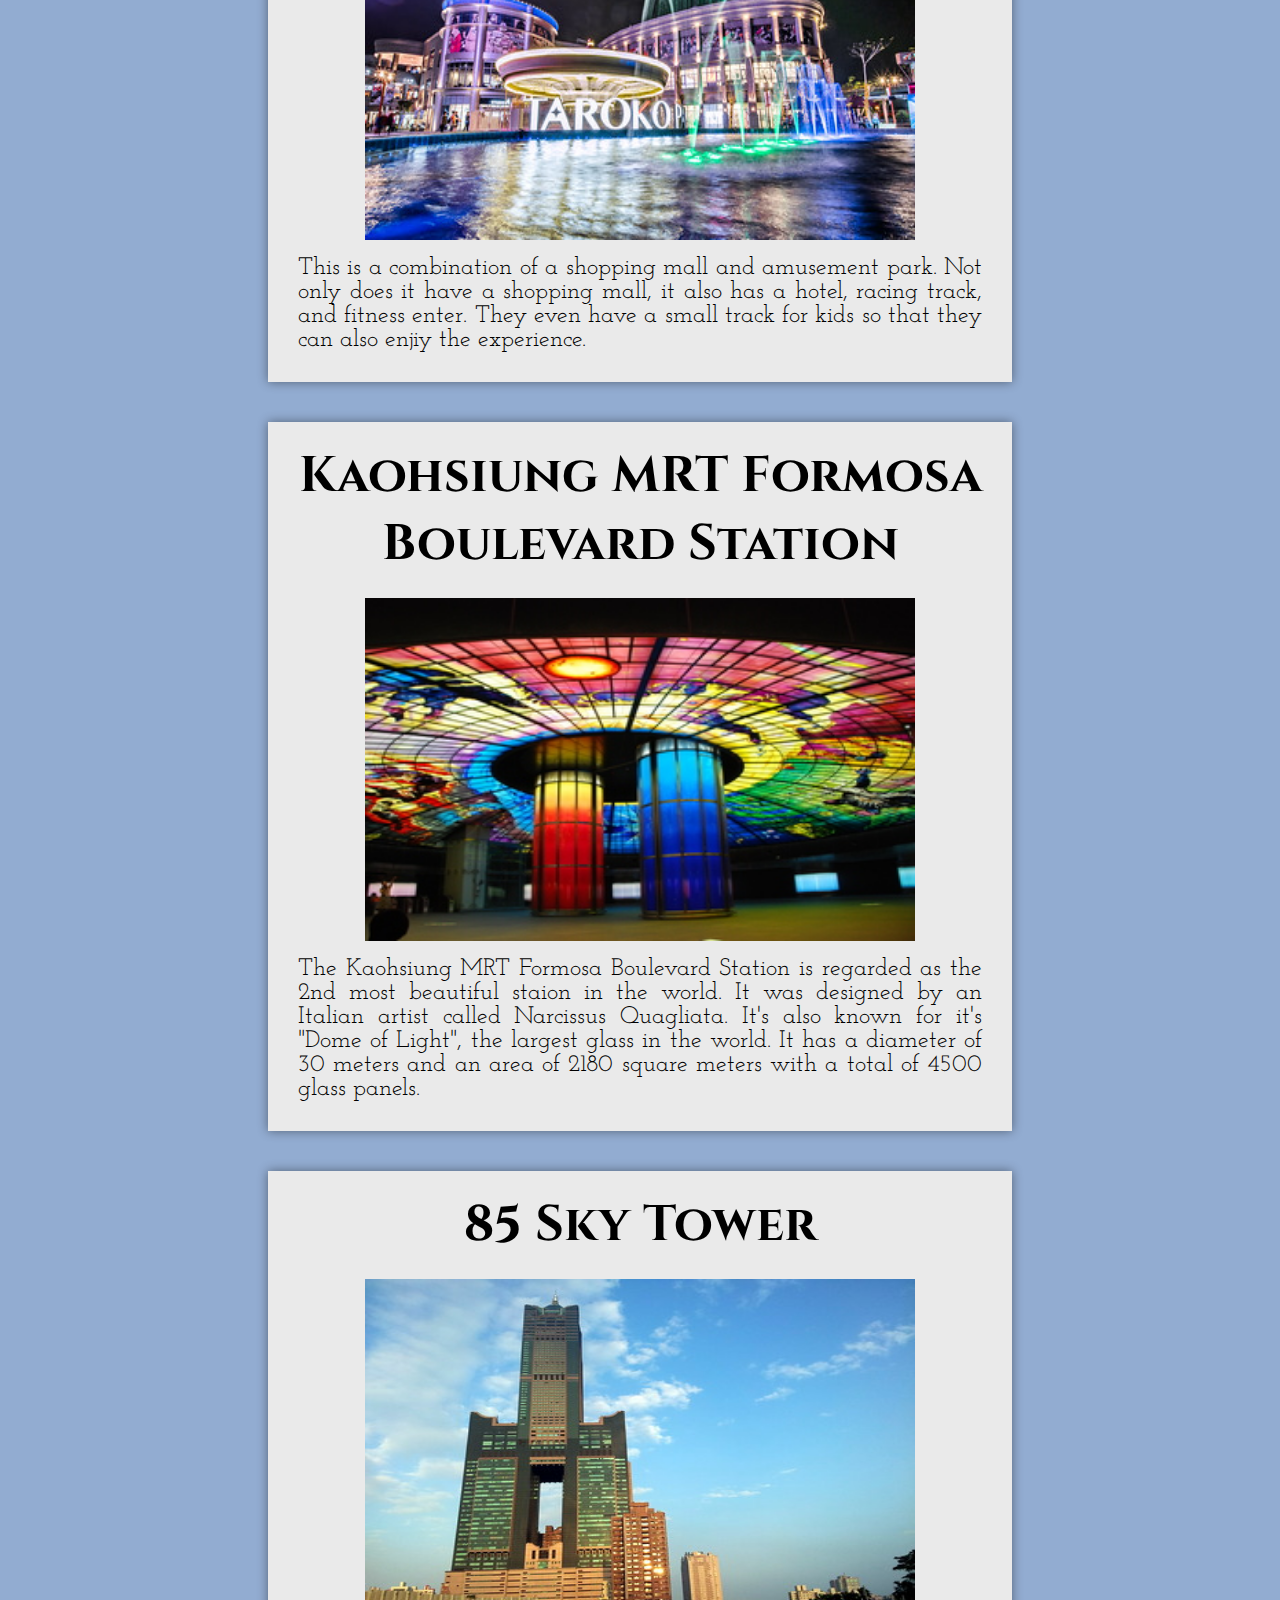
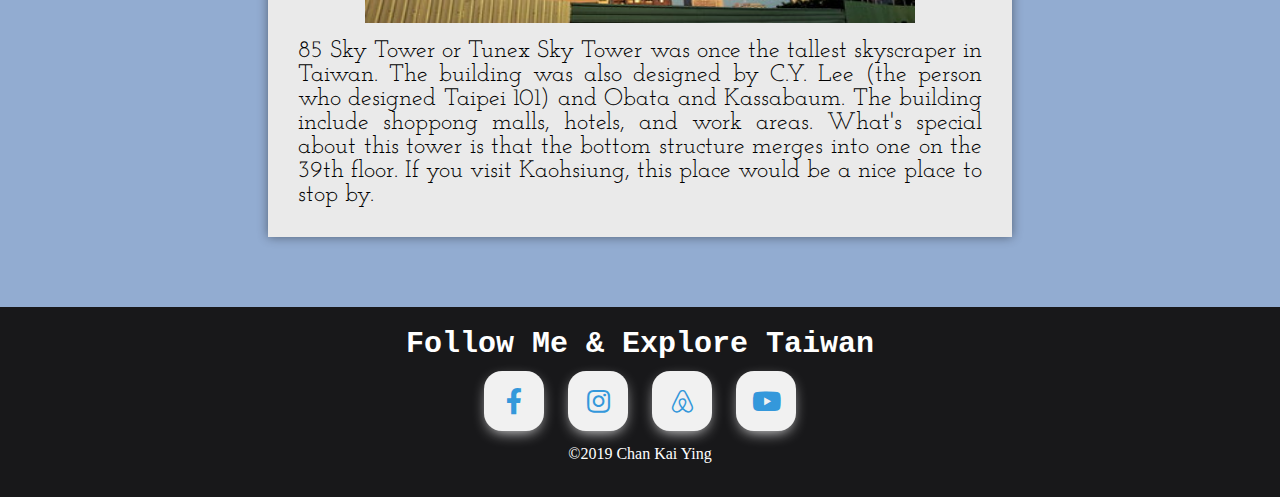
<file: finalProjectKaiYingChan/pages/kaohsiung.html>
<!doctype html>
<html>
    <head>
        <meta charset ="UTF-8">
        <title>Kaohsiung</title>
        
        <link href= "../css/final.css" rel="stylesheet" type="text/css">
        <link href="https://cdnjs.cloudflare.com/ajax/libs/font-awesome/5.11.2/css/all.css" rel="stylesheet">
    </head>
    <body>
        <header class = "kaohsiungHeader">
            <nav>
                <div>
                <p><a href="../index.html">Taiwan Travel Guide</a></p>
                <ul>
                    <li><a class="headerButtons" href="taiwanFoods.html">Taiwan Foods</a></li>
                    <li><a class="headerButtons" id="navCurrentPage" href="#">Tourist Sites</a>
                        <ul>
                            <li><a href="taipei.html">Taipei</a></li>
                            <li><a href="tainan.html">Tainan</a></li>
                            <li><a href="taichung.html">TaiChung</a></li>
                            <li><a href="kaohsiung.html">Kaohsiung</a></li>
                        </ul>
                    </li>
                    <li><a class="headerButtons" href="#">Gallery</a>
                        <ul>
                            <li><a href="galleryFood.html">Foods</a></li>
                            <li><a href="galleryTouristSite.html">Tourist Sites</a></li>
                        </ul>
                    </li>
                    <li><a class="headerButtons" href="contactUs.html">Contact Us</a></li>
                </ul>
                </div>
            </nav>
        </header>
        <main class = "indexMain">
            <article>
                <h2>Cijin</h2>
                <img src="../images/cijin.jpg", height="343.75px" width="550px;">
                <p>
                    This is a district of Kaohsiung. It is a harbor and merchants gather together to sell seafood. In addition, you can also take a ferry to the other side of the bay which is Xiziwan. Apart from food, you can also take a walk along the beach. There is also a Rainbow Church nearby. 
                </p>
            </article>
            <article>
                <h2>Taroko Park</h2>
                <img src="../images/tarokoPark.jpg", height="343.75px" width="550px;">
                <p>
                    This is a combination of a shopping mall and amusement park. Not only does it have a shopping mall, it also has a hotel, racing track, and fitness enter. They even have a small track for kids so that they can also enjiy the experience. 
                </p>
            </article>
            <article>
                <h2>Kaohsiung MRT Formosa Boulevard Station</h2>
                <img src="../images/kaohsiungMRT.jpg", height="343.75px" width="550px;">
                <p>
                    The Kaohsiung MRT Formosa Boulevard Station is regarded as the 2nd most beautiful staion in the world. It was designed by an Italian artist called Narcissus Quagliata. It's also known for it's "Dome of Light", the largest glass in the world. It has a diameter of 30 meters and an area of 2180 square meters with a total of 4500 glass panels.
                </p>
            </article>
            <article>
                <h2>85 Sky Tower</h2>
                <img src="../images/85SkyTower.jpg", height="343.75px" width="550px;">
                <p>
                    85 Sky Tower or Tunex Sky Tower was once the tallest skyscraper in Taiwan. The building was also designed by C.Y. Lee (the person who designed Taipei 101) and Obata and Kassabaum. The building include shoppong malls, hotels, and work areas. What's special about this tower is that the bottom structure merges into one on the 39th floor. If you visit Kaohsiung, this place would be a nice place to stop by.
                </p>
            </article>
        </main>
        <footer>
            <h2>Follow Me & Explore Taiwan</h2>
            <div>
                <a class="socialButton" href="https://www.facebook.com/profile.php?id=100000497922490"><i class="fab fa-facebook-f"></i></a>
                <a class="socialButton" href="https://www.instagram.com/lightjan2005/"><i class="fab fa-instagram"></i></a>
                <a class="socialButton" href="https://www.airbnb.com.tw/s/Taiwan-region/homes?refinement_paths%5B%5D=%2Fhomes&click_referer=t%3ASEE_ALL%7Csid%3A5a96b017-47f5-4442-8072-27dc3d1c00ce%7Cst%3ALANDING_PAGE_MARQUEE&search_type=autocomplete_click&screen_size=large&adults=1&price_max=1000&query=Taiwan%20region&place_id=ChIJL1cHXAbzbjQRaVScvwTwEec"><i class="fab fa-airbnb"></i></a>
                <a class="socialButton" href="https://www.youtube.com/results?search_query=Travel+Taiwan"><i class="fab fa-youtube"></i></a>
            </div>
            <p>&copy;2019 Chan Kai Ying</p>
        </footer>
    </body>
</html>
</file>
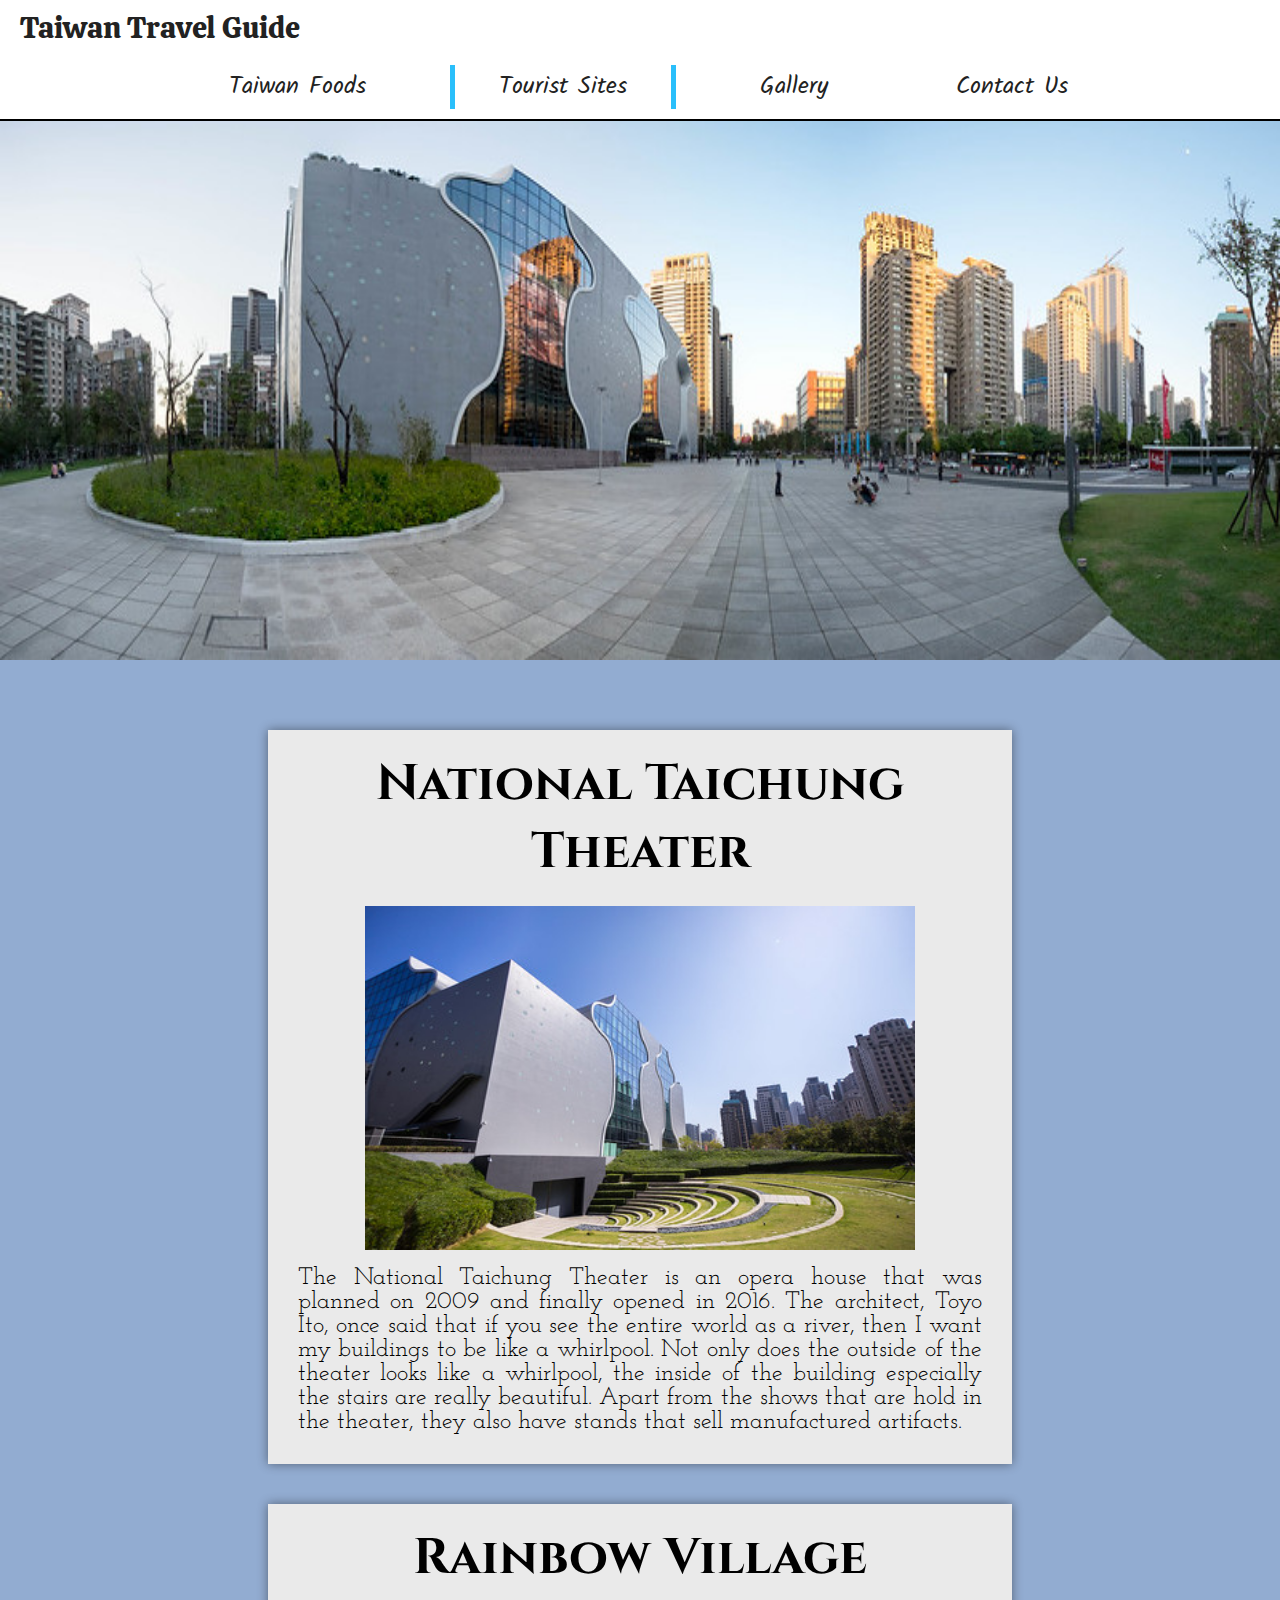
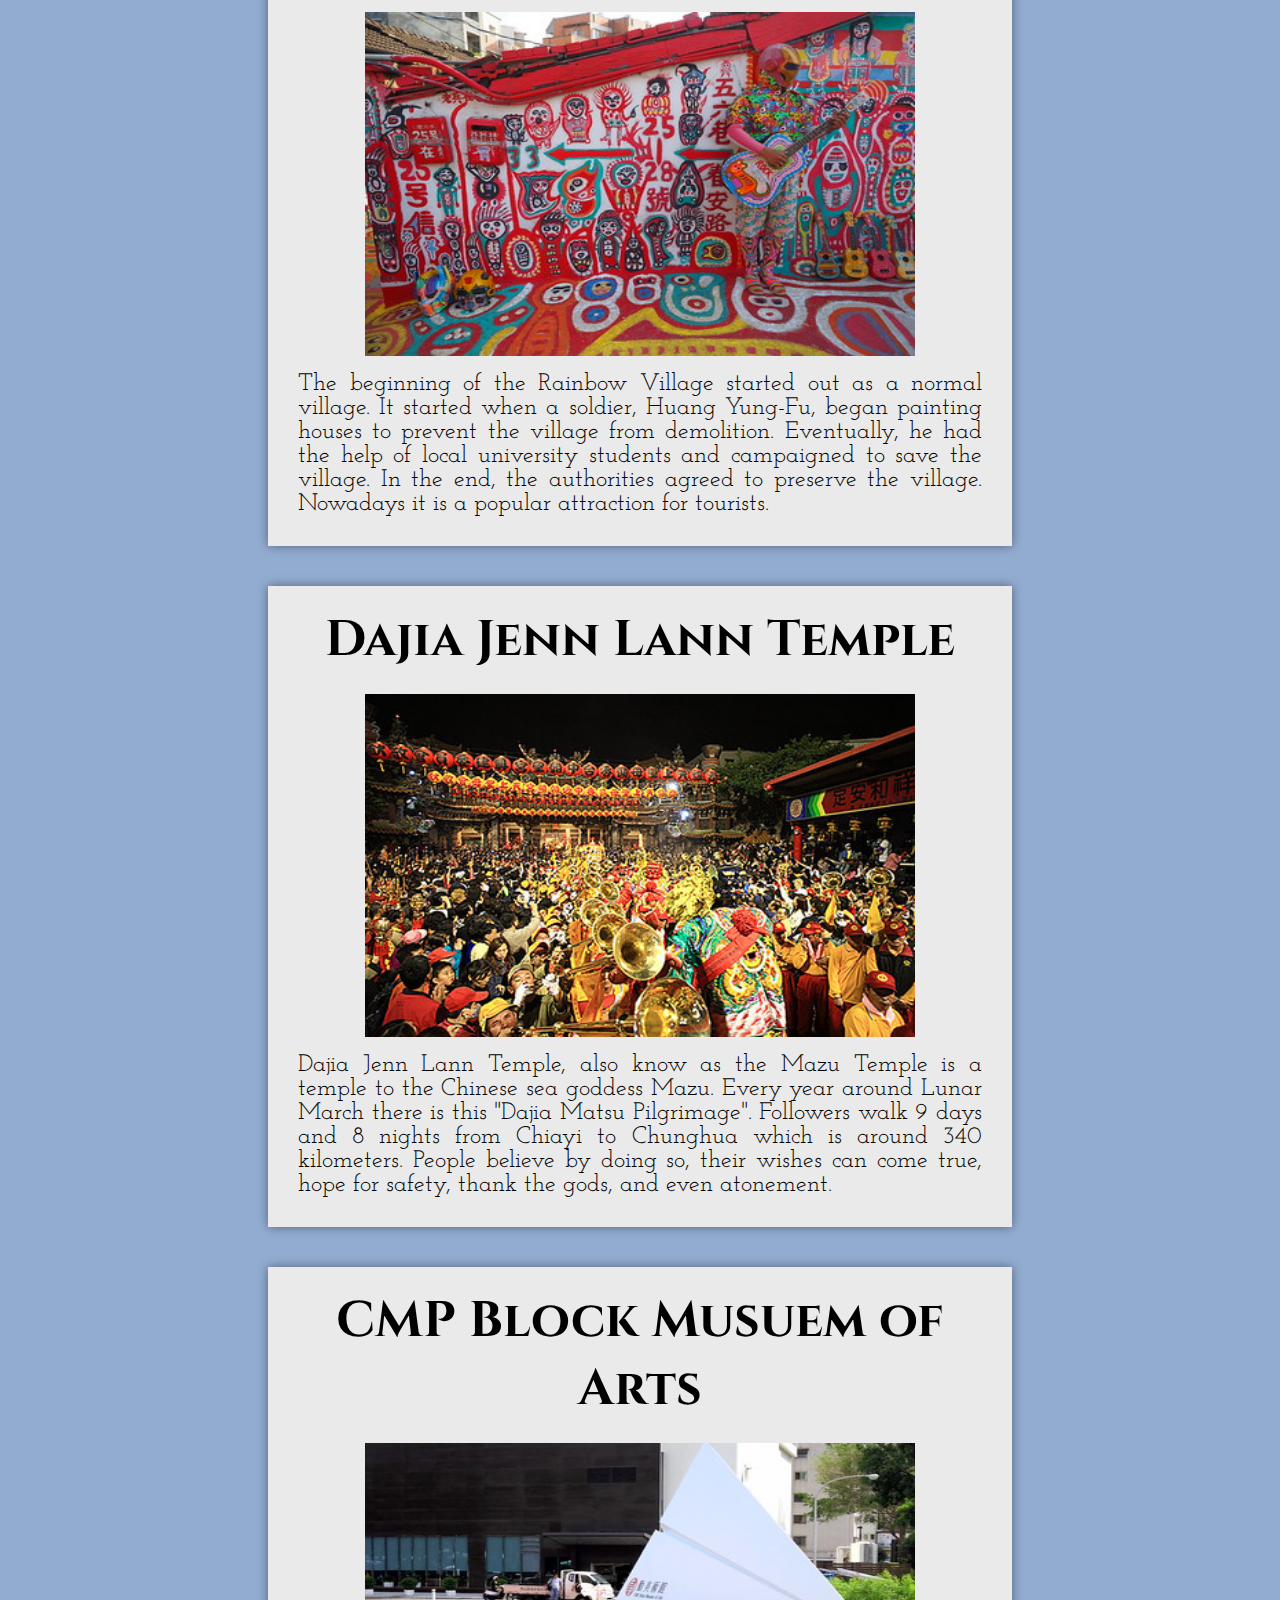
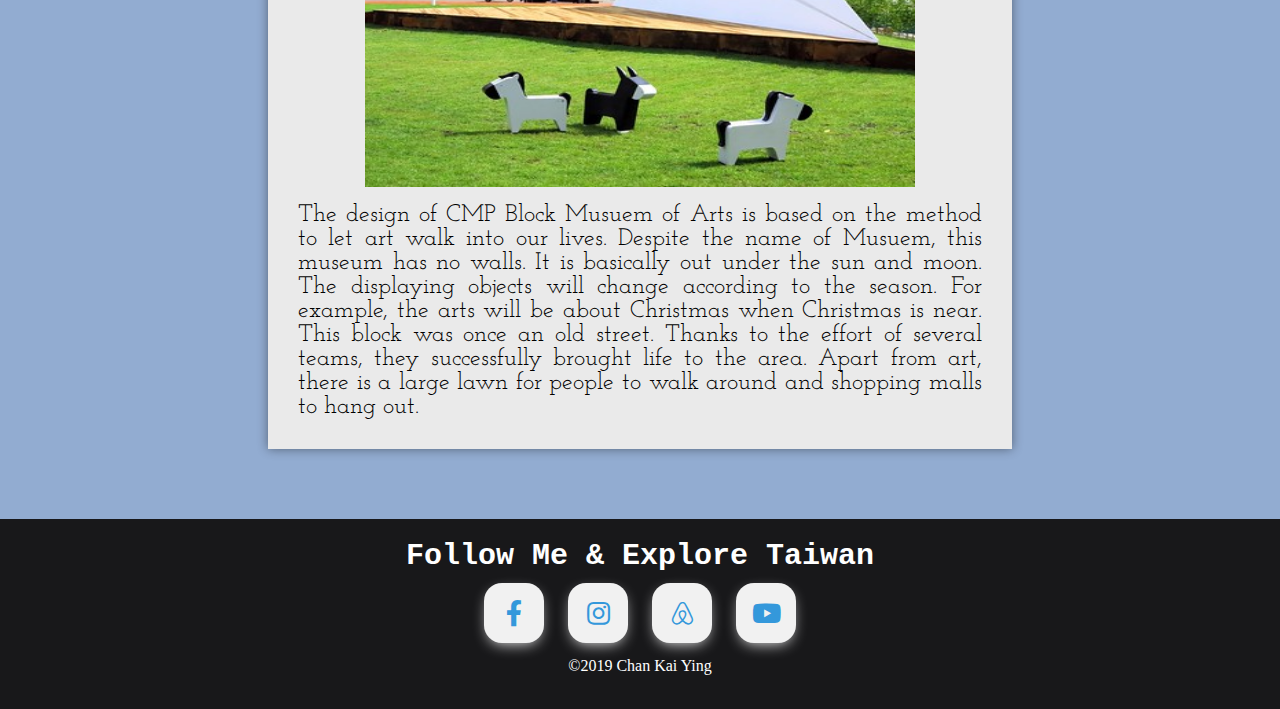
<file: finalProjectKaiYingChan/pages/taichung.html>
<!doctype html>
<html>
    <head>
        <meta charset ="UTF-8">
        <title>Taichung</title>
        
        <link href= "../css/final.css" rel="stylesheet" type="text/css">
        <link href="https://cdnjs.cloudflare.com/ajax/libs/font-awesome/5.11.2/css/all.css" rel="stylesheet">
    </head>
    <body>
        <header class = "taichungHeader">
            <nav>
                <div>
                <p><a href="../index.html">Taiwan Travel Guide</a></p>
                <ul>
                    <li><a class="headerButtons" href="taiwanFoods.html">Taiwan Foods</a></li>
                    <li><a class="headerButtons" id="navCurrentPage" href="#">Tourist Sites</a>
                        <ul>
                            <li><a href="taipei.html">Taipei</a></li>
                            <li><a href="tainan.html">Tainan</a></li>
                            <li><a href="taichung.html">TaiChung</a></li>
                            <li><a href="kaohsiung.html">Kaohsiung</a></li>
                        </ul>
                    </li>
                    <li><a class="headerButtons" href="#">Gallery</a>
                        <ul>
                            <li><a href="galleryFood.html">Foods</a></li>
                            <li><a href="galleryTouristSite.html">Tourist Sites</a></li>
                        </ul>
                    </li>
                    <li><a class="headerButtons" href="contactUs.html">Contact Us</a></li>
                </ul>
                </div>
            </nav>
        </header>
        <main class = "indexMain">
            <article>
                <h2>National Taichung Theater</h2>
                <img src="../images/nationalTaichungTheater.jpg", height="343.75px" width="550px;">
                <p>
                    The National Taichung Theater is an opera house that was planned on 2009 and finally opened in 2016. The architect, Toyo Ito, once said that if you see the entire world as a river, then I want my buildings to be like a whirlpool. Not only does the outside of the theater looks like a whirlpool, the inside of the building especially the stairs are really beautiful. Apart from the shows that are hold in the theater, they also have stands that sell manufactured artifacts.
                </p>
            </article>
            <article>
                <h2>Rainbow Village</h2>
                <img src="../images/rainbowVillage.jpg", height="343.75px" width="550px;">
                <p>
                    The beginning of the Rainbow Village started out as a normal village. It started when a soldier, Huang Yung-Fu, began painting houses to prevent the village from demolition. Eventually, he had the help of local university students and campaigned to save the village. In the end, the authorities agreed to preserve the village. Nowadays it is a popular attraction for tourists.
                </p>
            </article>
            <article>
                <h2>Dajia Jenn Lann Temple</h2>
                <img src="../images/daJiaTemple.jpg", height="343.75px" width="550px;">
                <p>
                    Dajia Jenn Lann Temple, also know as the Mazu Temple is a temple to the Chinese sea goddess Mazu. Every year around Lunar March there is this "Dajia Matsu Pilgrimage". Followers walk 9 days and 8 nights from Chiayi to Chunghua which is around 340 kilometers. People believe by doing so, their wishes can come true, hope for safety, thank the gods, and even atonement.
                </p>
            </article>
            <article>
                <h2>CMP Block Musuem of Arts</h2>
                <img src="../images/cmpBlockMuseum.jpg", height="343.75px" width="550px;">
                <p>
                    The design of CMP Block Musuem of Arts is based on the method to let art walk into our lives. Despite the name of Musuem, this museum has no walls. It is basically out under the sun and moon. The displaying objects will change according to the season. For example, the arts will be about Christmas when Christmas is near. This block was once an old street. Thanks to the effort of several teams, they successfully brought life to the area. Apart from art, there is a large lawn for people to walk around and shopping malls to hang out.
                </p>
            </article>
        </main>
        <footer>
            <h2>Follow Me & Explore Taiwan</h2>
            <div>
                <a class="socialButton" href="https://www.facebook.com/profile.php?id=100000497922490"><i class="fab fa-facebook-f"></i></a>
                <a class="socialButton" href="https://www.instagram.com/lightjan2005/"><i class="fab fa-instagram"></i></a>
                <a class="socialButton" href="https://www.airbnb.com.tw/s/Taiwan-region/homes?refinement_paths%5B%5D=%2Fhomes&click_referer=t%3ASEE_ALL%7Csid%3A5a96b017-47f5-4442-8072-27dc3d1c00ce%7Cst%3ALANDING_PAGE_MARQUEE&search_type=autocomplete_click&screen_size=large&adults=1&price_max=1000&query=Taiwan%20region&place_id=ChIJL1cHXAbzbjQRaVScvwTwEec"><i class="fab fa-airbnb"></i></a>
                <a class="socialButton" href="https://www.youtube.com/results?search_query=Travel+Taiwan"><i class="fab fa-youtube"></i></a>
            </div>
            <p>&copy;2019 Chan Kai Ying</p>
        </footer>
    </body>
</html>
</file>
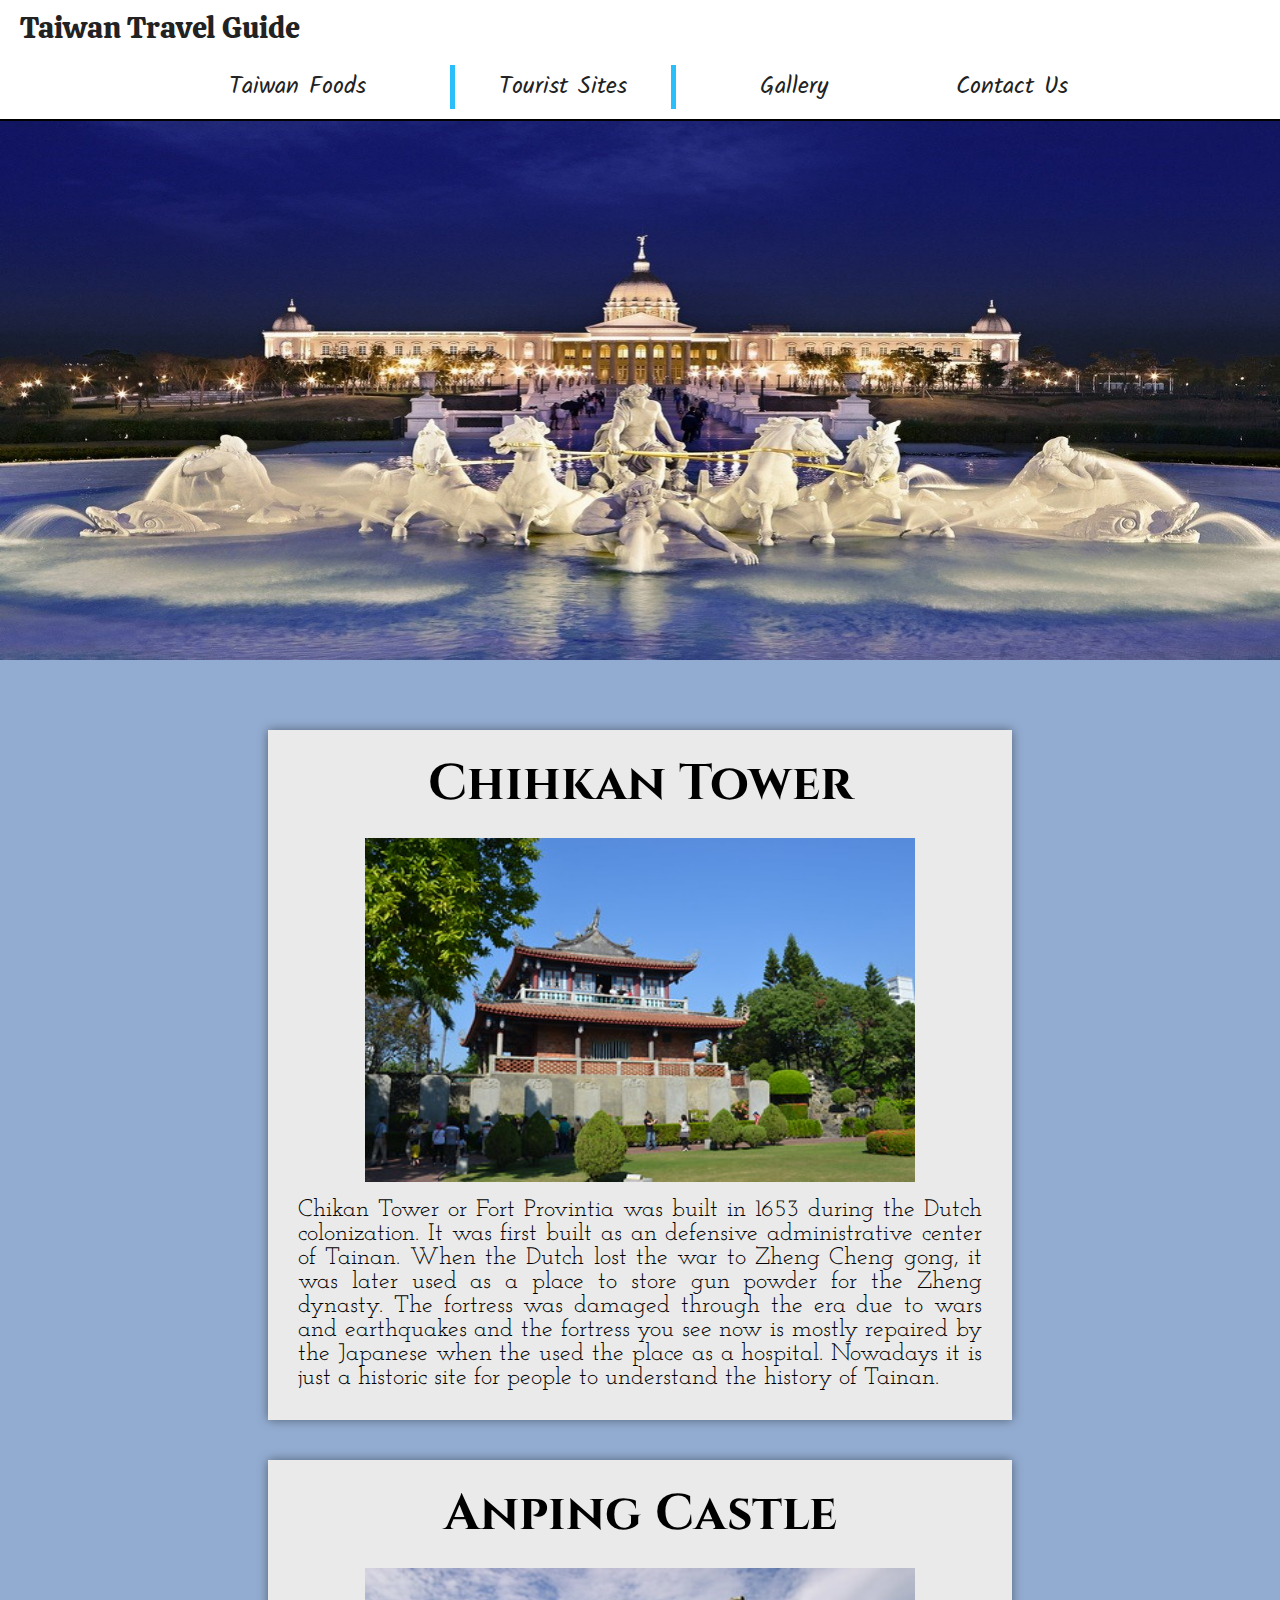
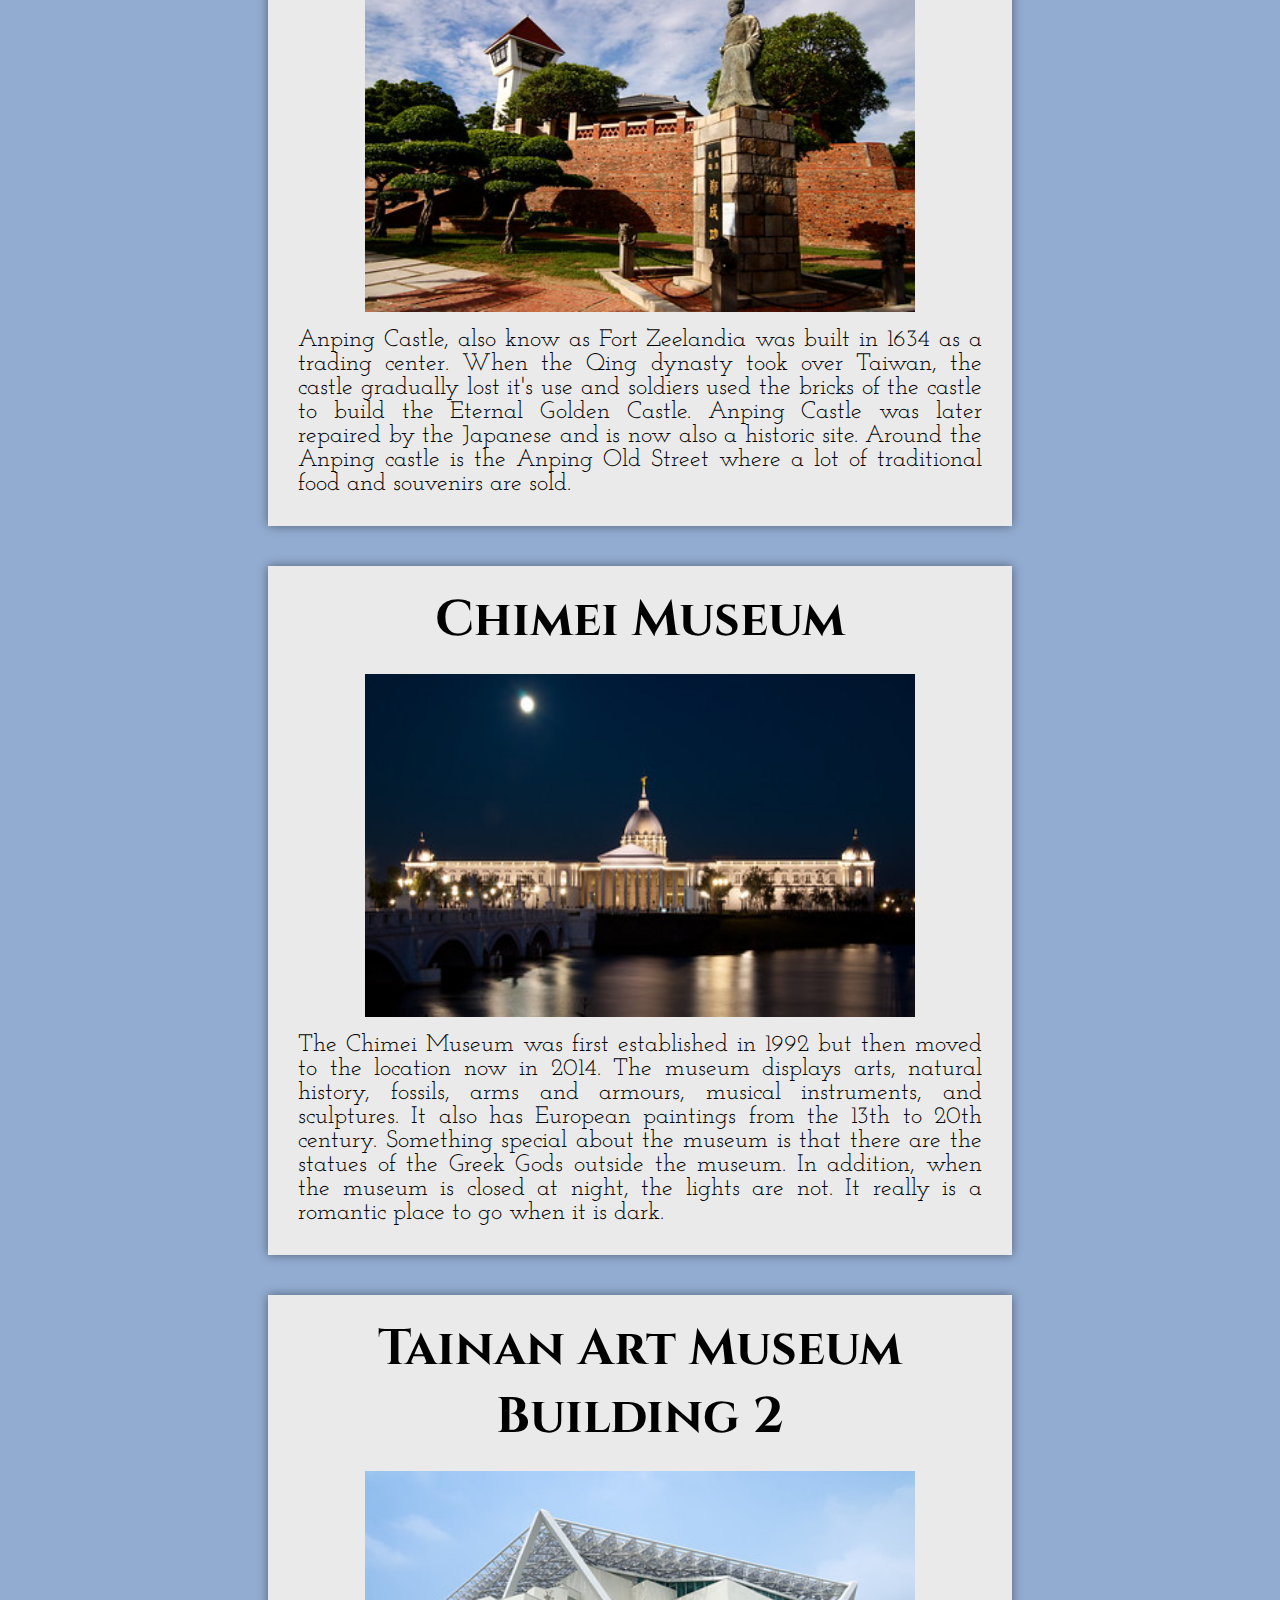
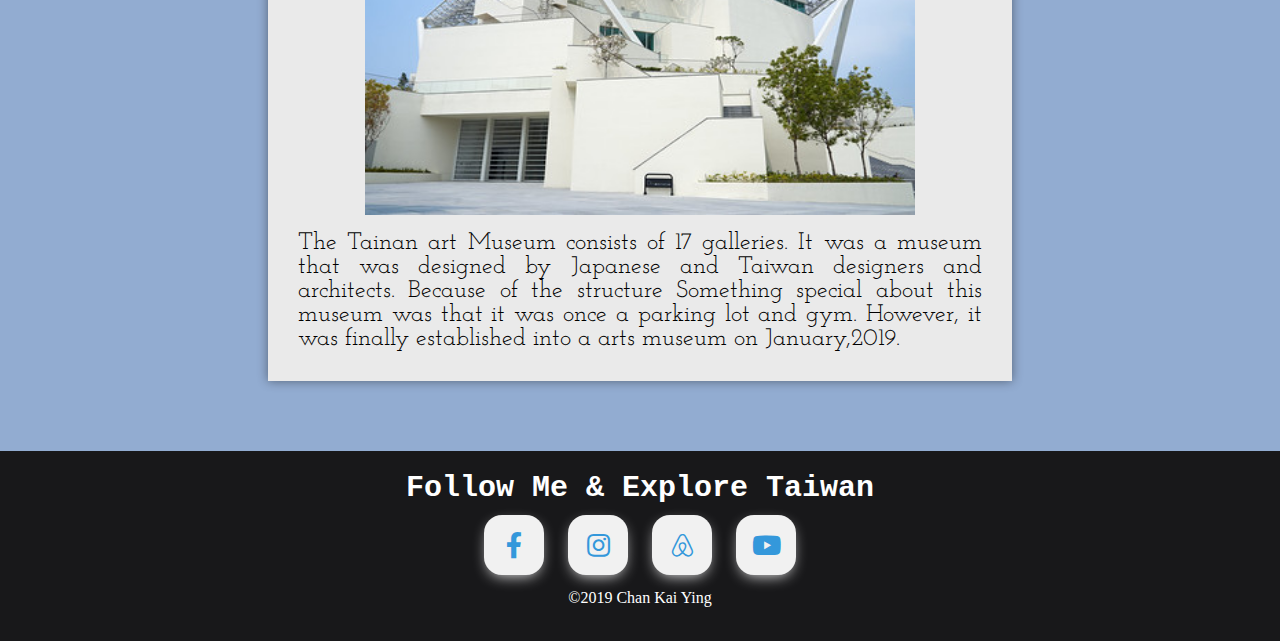
<file: finalProjectKaiYingChan/pages/tainan.html>
<!doctype html>
<html>
    <head>
        <meta charset ="UTF-8">
        <title>Taiwan Travel Guide</title>
        
        <link href= "../css/final.css" rel="stylesheet" type="text/css">
        <link href="https://cdnjs.cloudflare.com/ajax/libs/font-awesome/5.11.2/css/all.css" rel="stylesheet">
    </head>
    <body>
        <header class = "tainanHeader">
            <nav>
                <div>
                <p><a href="../index.html">Taiwan Travel Guide</a></p>
                <ul>
                    <li><a class="headerButtons" href="taiwanFoods.html">Taiwan Foods</a></li>
                    <li><a class="headerButtons" id="navCurrentPage" href="#">Tourist Sites</a>
                        <ul>
                            <li><a href="taipei.html">Taipei</a></li>
                            <li><a href="tainan.html">Tainan</a></li>
                            <li><a href="taichung.html">TaiChung</a></li>
                            <li><a href="kaohsiung.html">Kaohsiung</a></li>
                        </ul>
                    </li>
                    <li><a class="headerButtons" href="#">Gallery</a>
                        <ul>
                            <li><a href="galleryFood.html">Foods</a></li>
                            <li><a href="galleryTouristSite.html">Tourist Sites</a></li>
                        </ul>
                    </li>
                    <li><a class="headerButtons" href="contactUs.html">Contact Us</a></li>
                </ul>
                </div>
            </nav>
        </header>
        <main class = "indexMain">
            <article>
                <h2>Chihkan Tower</h2>
                <img src="../images/chihkanTower.jpg", height="343.75px" width="550px;">
                <p>
                    Chikan Tower or Fort Provintia was built in 1653 during the Dutch colonization. It was first built as an defensive administrative center of Tainan. When the Dutch lost the war to Zheng Cheng gong, it was later used as a place to store gun powder for the Zheng dynasty. The fortress was damaged through the era due to wars and earthquakes and the fortress you see now is mostly repaired by the Japanese when the used the place as a hospital. Nowadays it is just a historic site for people to understand the history of Tainan.
                </p>
            </article>
            <article>
                <h2>Anping Castle</h2>
                <img src="../images/anpingTower.jpg", height="343.75px" width="550px;">
                <p>
                    Anping Castle, also know as Fort Zeelandia was built in 1634 as a trading center. When the Qing dynasty took over Taiwan, the castle gradually lost it's use and soldiers used the bricks of the castle to build the Eternal Golden Castle. Anping Castle was later repaired by the Japanese and is now also a historic site. Around the Anping castle is the Anping Old Street where a lot of traditional food and souvenirs are sold. 
                </p>
            </article>
            <article>
                <h2>Chimei Museum</h2>
                <img src="../images/chimeiMuseum.jpg", height="343.75px" width="550px;">
                <p>
                    The Chimei Museum was first established in 1992 but then moved to the location now in 2014. The museum displays arts, natural history, fossils, arms and armours, musical instruments, and sculptures. It also has European paintings from the 13th to 20th century. Something special about the museum is that there are the statues of the Greek Gods outside the museum. In addition, when the museum is closed at night, the lights are not. It really is a romantic place to go when it is dark.  
                </p>
            </article>
            <article>
                <h2>Tainan Art Museum Building 2</h2>
                <img src="../images/tainanArtMuseum.jpg", height="343.75px" width="550px;">
                <p>
                    The Tainan art Museum consists of 17 galleries. It was a museum that was designed by Japanese and Taiwan designers and architects. Because of the structure Something special about this museum was that it was once a parking lot and gym. However, it was finally established into a arts museum on January,2019. 
                </p>
            </article>
        </main>
        <footer>
            <h2>Follow Me & Explore Taiwan</h2>
            <div>
                <a class="socialButton" href="https://www.facebook.com/profile.php?id=100000497922490"><i class="fab fa-facebook-f"></i></a>
                <a class="socialButton" href="https://www.instagram.com/lightjan2005/"><i class="fab fa-instagram"></i></a>
                <a class="socialButton" href="https://www.airbnb.com.tw/s/Taiwan-region/homes?refinement_paths%5B%5D=%2Fhomes&click_referer=t%3ASEE_ALL%7Csid%3A5a96b017-47f5-4442-8072-27dc3d1c00ce%7Cst%3ALANDING_PAGE_MARQUEE&search_type=autocomplete_click&screen_size=large&adults=1&price_max=1000&query=Taiwan%20region&place_id=ChIJL1cHXAbzbjQRaVScvwTwEec"><i class="fab fa-airbnb"></i></a>
                <a class="socialButton" href="https://www.youtube.com/results?search_query=Travel+Taiwan"><i class="fab fa-youtube"></i></a>
            </div>
            <p>&copy;2019 Chan Kai Ying</p>
        </footer>
    </body>
</html>
</file>
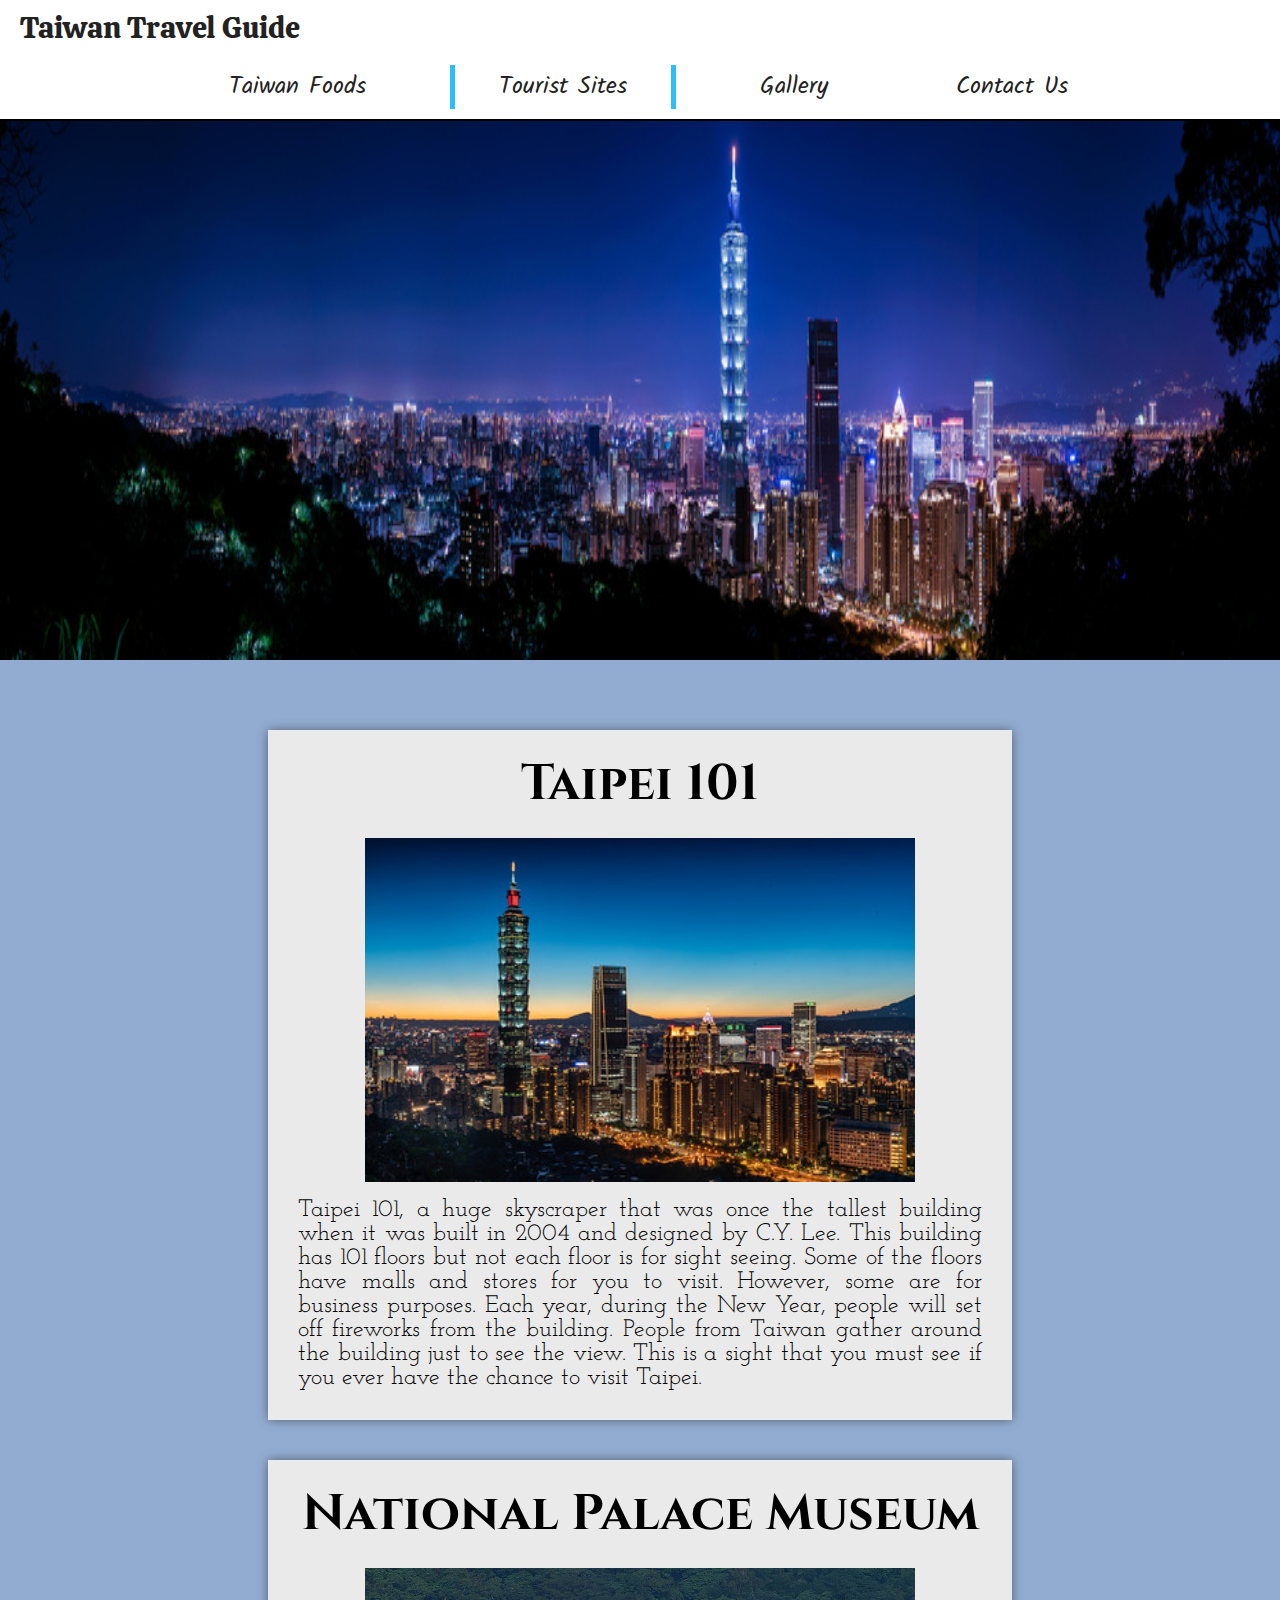
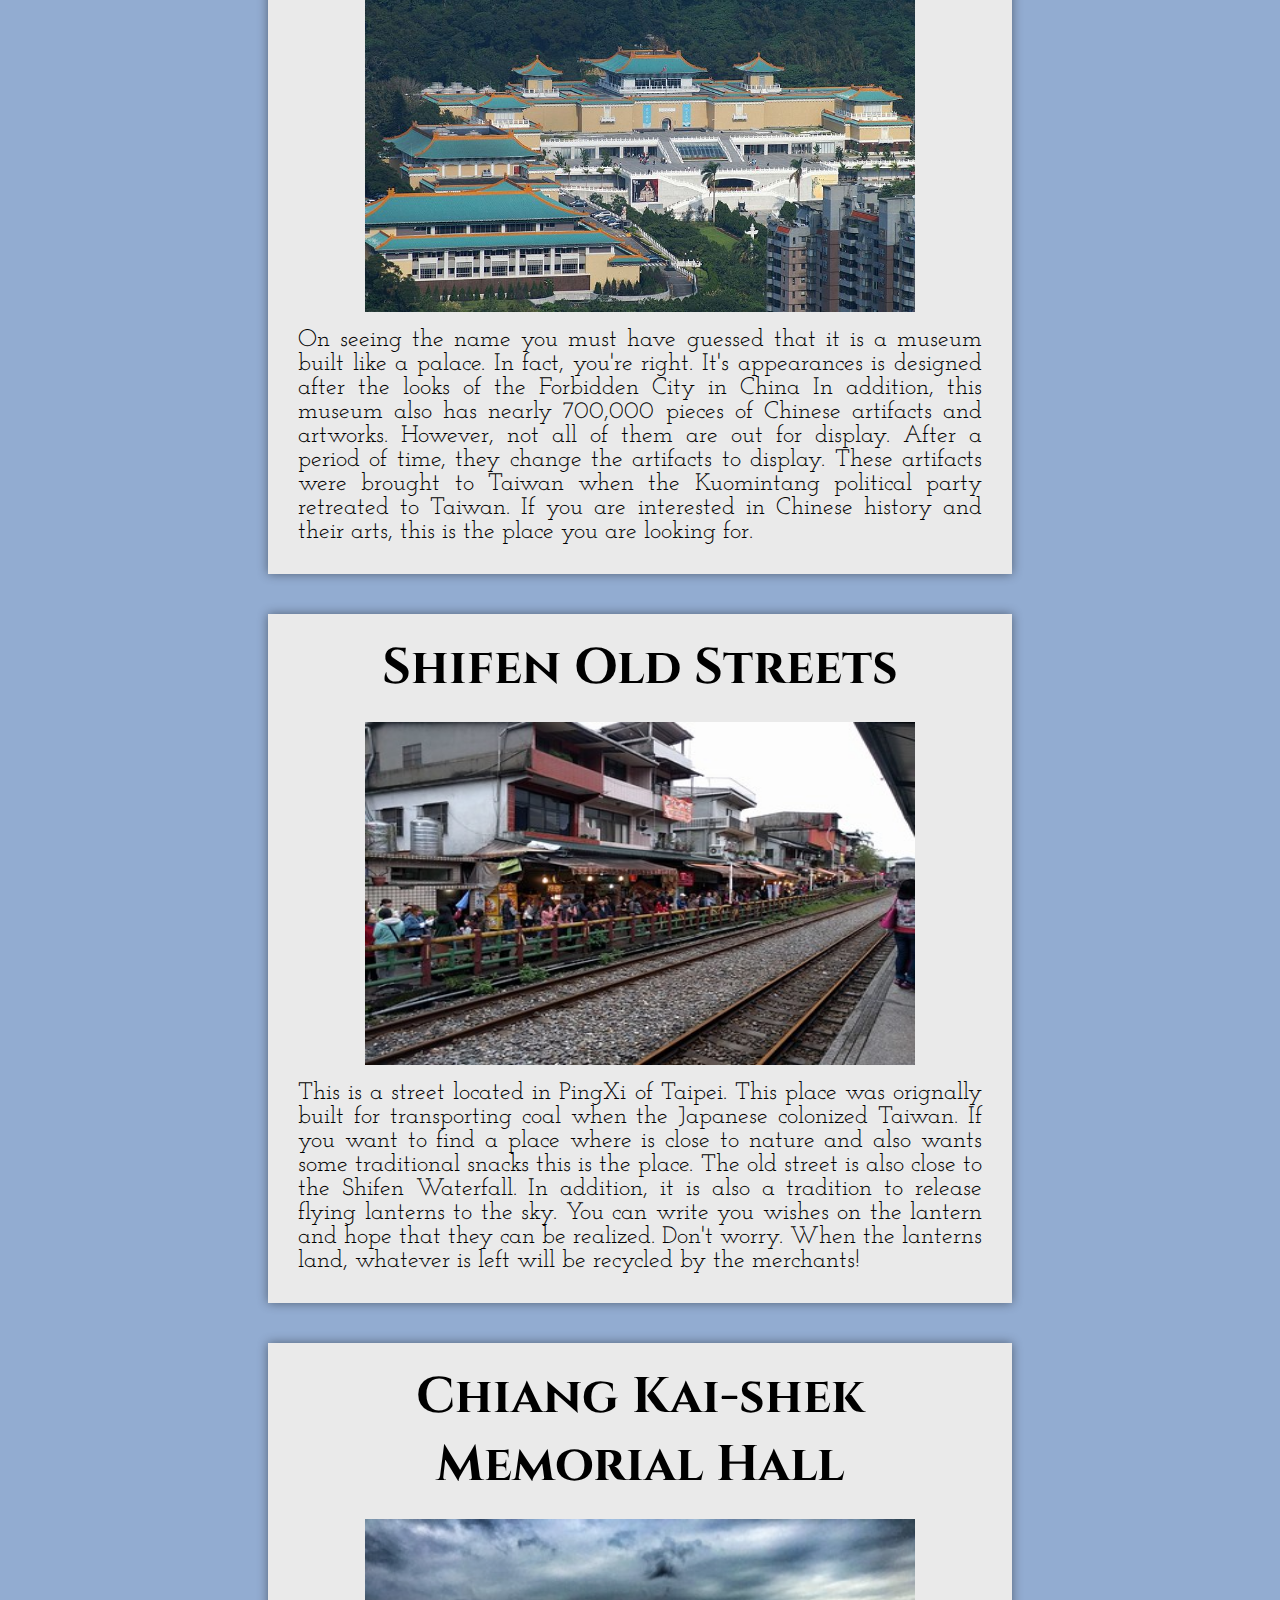
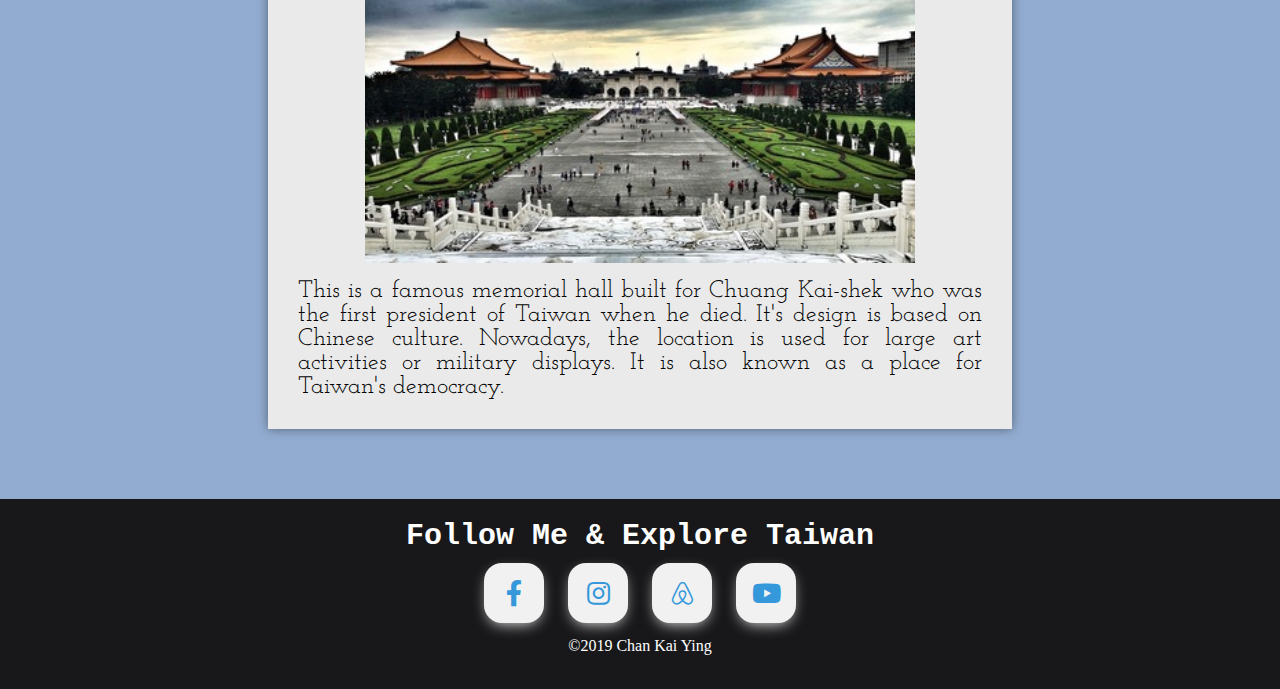
<file: finalProjectKaiYingChan/pages/taipei.html>
<!doctype html>
<html>
    <head>
        <meta charset ="UTF-8">
        <title>Taipei</title>
        
        <link href= "../css/final.css" rel="stylesheet" type="text/css">
        <link href="https://cdnjs.cloudflare.com/ajax/libs/font-awesome/5.11.2/css/all.css" rel="stylesheet">
    </head>
    <body>
        <header class = "taipeiHeader">
            <nav>
                <div>
                <p><a href="../index.html">Taiwan Travel Guide</a></p>
                <ul>
                    <li><a class="headerButtons" href="taiwanFoods.html">Taiwan Foods</a></li>
                    <li><a class="headerButtons" id="navCurrentPage" href="#">Tourist Sites</a>
                        <ul>
                            <li><a href="taipei.html">Taipei</a></li>
                            <li><a href="tainan.html">Tainan</a></li>
                            <li><a href="taichung.html">TaiChung</a></li>
                            <li><a href="kaohsiung.html">Kaohsiung</a></li>
                        </ul>
                    </li>
                    <li><a class="headerButtons" href="#">Gallery</a>
                        <ul>
                            <li><a href="galleryFood.html">Foods</a></li>
                            <li><a href="galleryTouristSite.html">Tourist Sites</a></li>
                        </ul>
                    </li>
                    <li><a class="headerButtons" href="contactUs.html">Contact Us</a></li>
                </ul>
                </div>
            </nav>
        </header>
        <main class = "indexMain">
            <article>
                <h2>Taipei 101</h2>
                <img src="../images/taipei101.jpg", height="343.75px" width="550px;">
                <p>
                    Taipei 101, a huge skyscraper that was once the tallest building when it was built in 2004 and designed by C.Y. Lee. This building has 101 floors but not each floor is for sight seeing. Some of the floors have malls and stores for you to visit. However, some are for business purposes. Each year, during the New Year, people will set off fireworks from the building. People from Taiwan gather around the building just to see the view. This is a sight that you must see if you ever have the chance to visit Taipei.  
                </p>
            </article>
            <article>
                <h2>National Palace Museum</h2>
                <img src="../images/nationalPalaceMuseum.jpg", height="343.75px" width="550px;">
                <p>
                    On seeing the name you must have guessed that it is a museum built like a palace. In fact, you're right. It's appearances is designed after the looks of the Forbidden City in China In addition, this museum also has nearly 700,000 pieces of Chinese artifacts and artworks. However, not all of them are out for display. After a period of time, they change the artifacts to display. These artifacts were brought to Taiwan when the Kuomintang political party retreated to Taiwan. If you are interested in Chinese history and their arts, this is the place you are looking for. 
                </p>
            </article>
            <article>
                <h2>Shifen Old Streets</h2>
                <img src="../images/shifenOldStreet.jpg", height="343.75px" width="550px;">
                <p>
                    This is a street located in PingXi of Taipei. This place was orignally built for transporting coal when the Japanese colonized Taiwan. If you want to find a place where is close to nature and also wants some traditional snacks this is the place. The old street is also close to the Shifen Waterfall. In addition, it is also a tradition to release flying lanterns to the sky. You can write you wishes on the lantern and hope that they can be realized. Don't worry. When the lanterns land, whatever is left will be recycled by the merchants! 
                </p>
            </article>
            <article>
                <h2>Chiang Kai-shek Memorial Hall</h2>
                <img src="../images/kaishekMemorialHall.jpg", height="343.75px" width="550px;">
                <p>
                    This is a famous memorial hall built for Chuang Kai-shek who was the first president of Taiwan when he died. It's design is based on Chinese culture. Nowadays, the location is used for large art activities or military displays. It is also known as a place for Taiwan's democracy.
                </p>
            </article>
        </main>
        <footer>
            <h2>Follow Me & Explore Taiwan</h2>
            <div>
                <a class="socialButton" href="https://www.facebook.com/profile.php?id=100000497922490"><i class="fab fa-facebook-f"></i></a>
                <a class="socialButton" href="https://www.instagram.com/lightjan2005/"><i class="fab fa-instagram"></i></a>
                <a class="socialButton" href="https://www.airbnb.com.tw/s/Taiwan-region/homes?refinement_paths%5B%5D=%2Fhomes&click_referer=t%3ASEE_ALL%7Csid%3A5a96b017-47f5-4442-8072-27dc3d1c00ce%7Cst%3ALANDING_PAGE_MARQUEE&search_type=autocomplete_click&screen_size=large&adults=1&price_max=1000&query=Taiwan%20region&place_id=ChIJL1cHXAbzbjQRaVScvwTwEec"><i class="fab fa-airbnb"></i></a>
                <a class="socialButton" href="https://www.youtube.com/results?search_query=Travel+Taiwan"><i class="fab fa-youtube"></i></a>
            </div>
            <p>&copy;2019 Chan Kai Ying</p>
        </footer>
    </body>
</html>
</file>
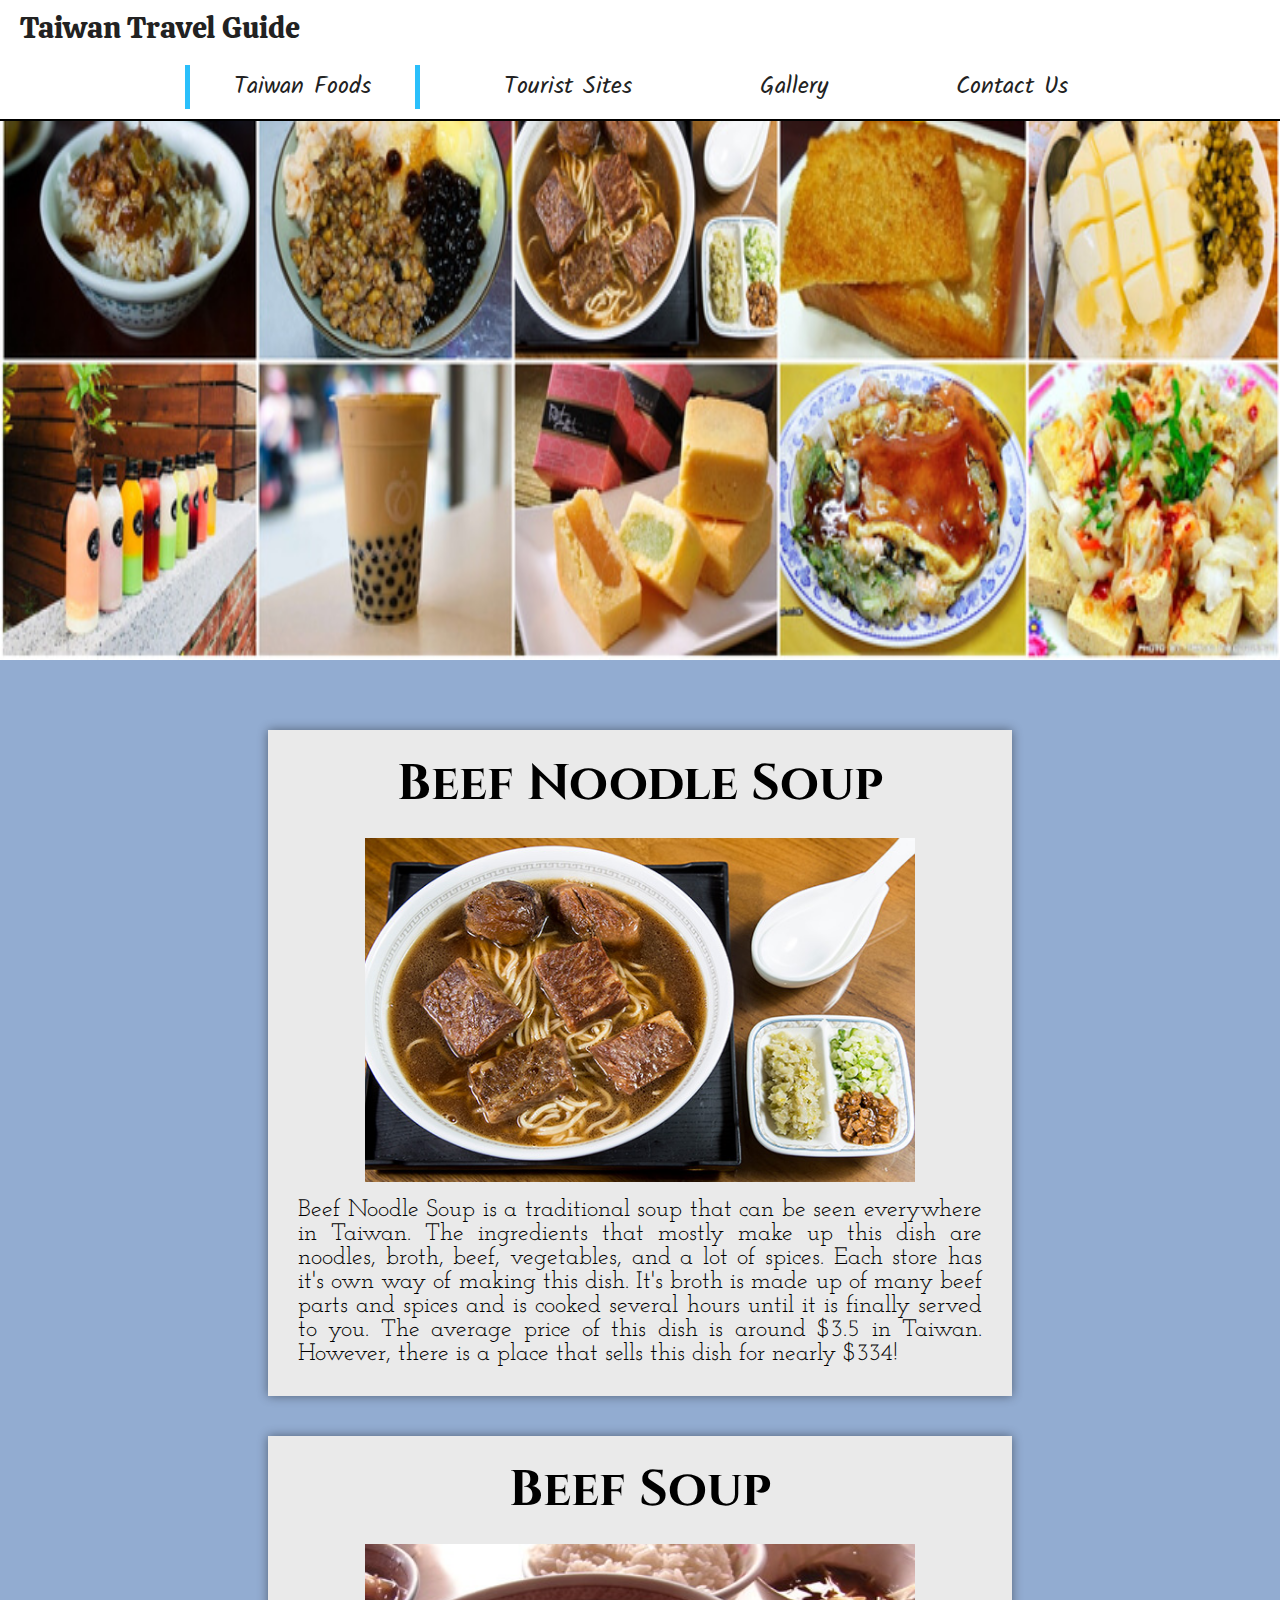
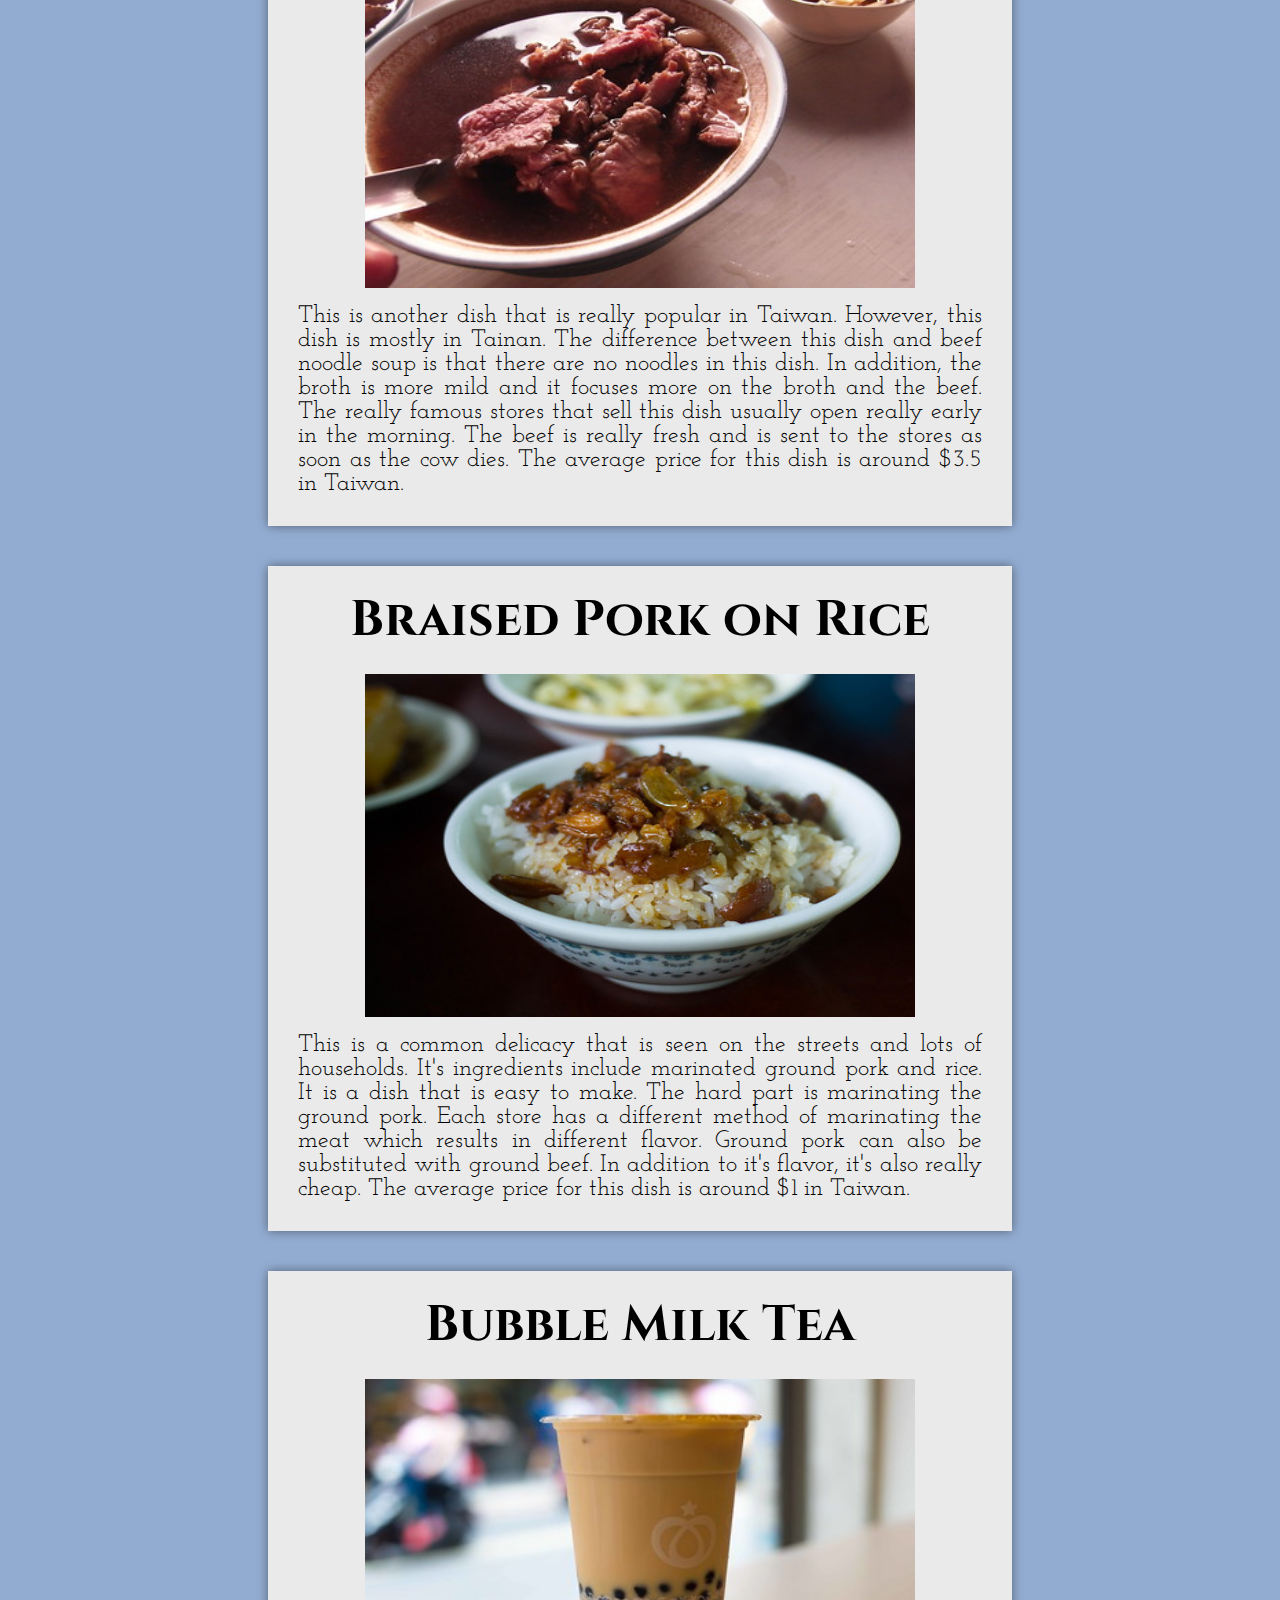
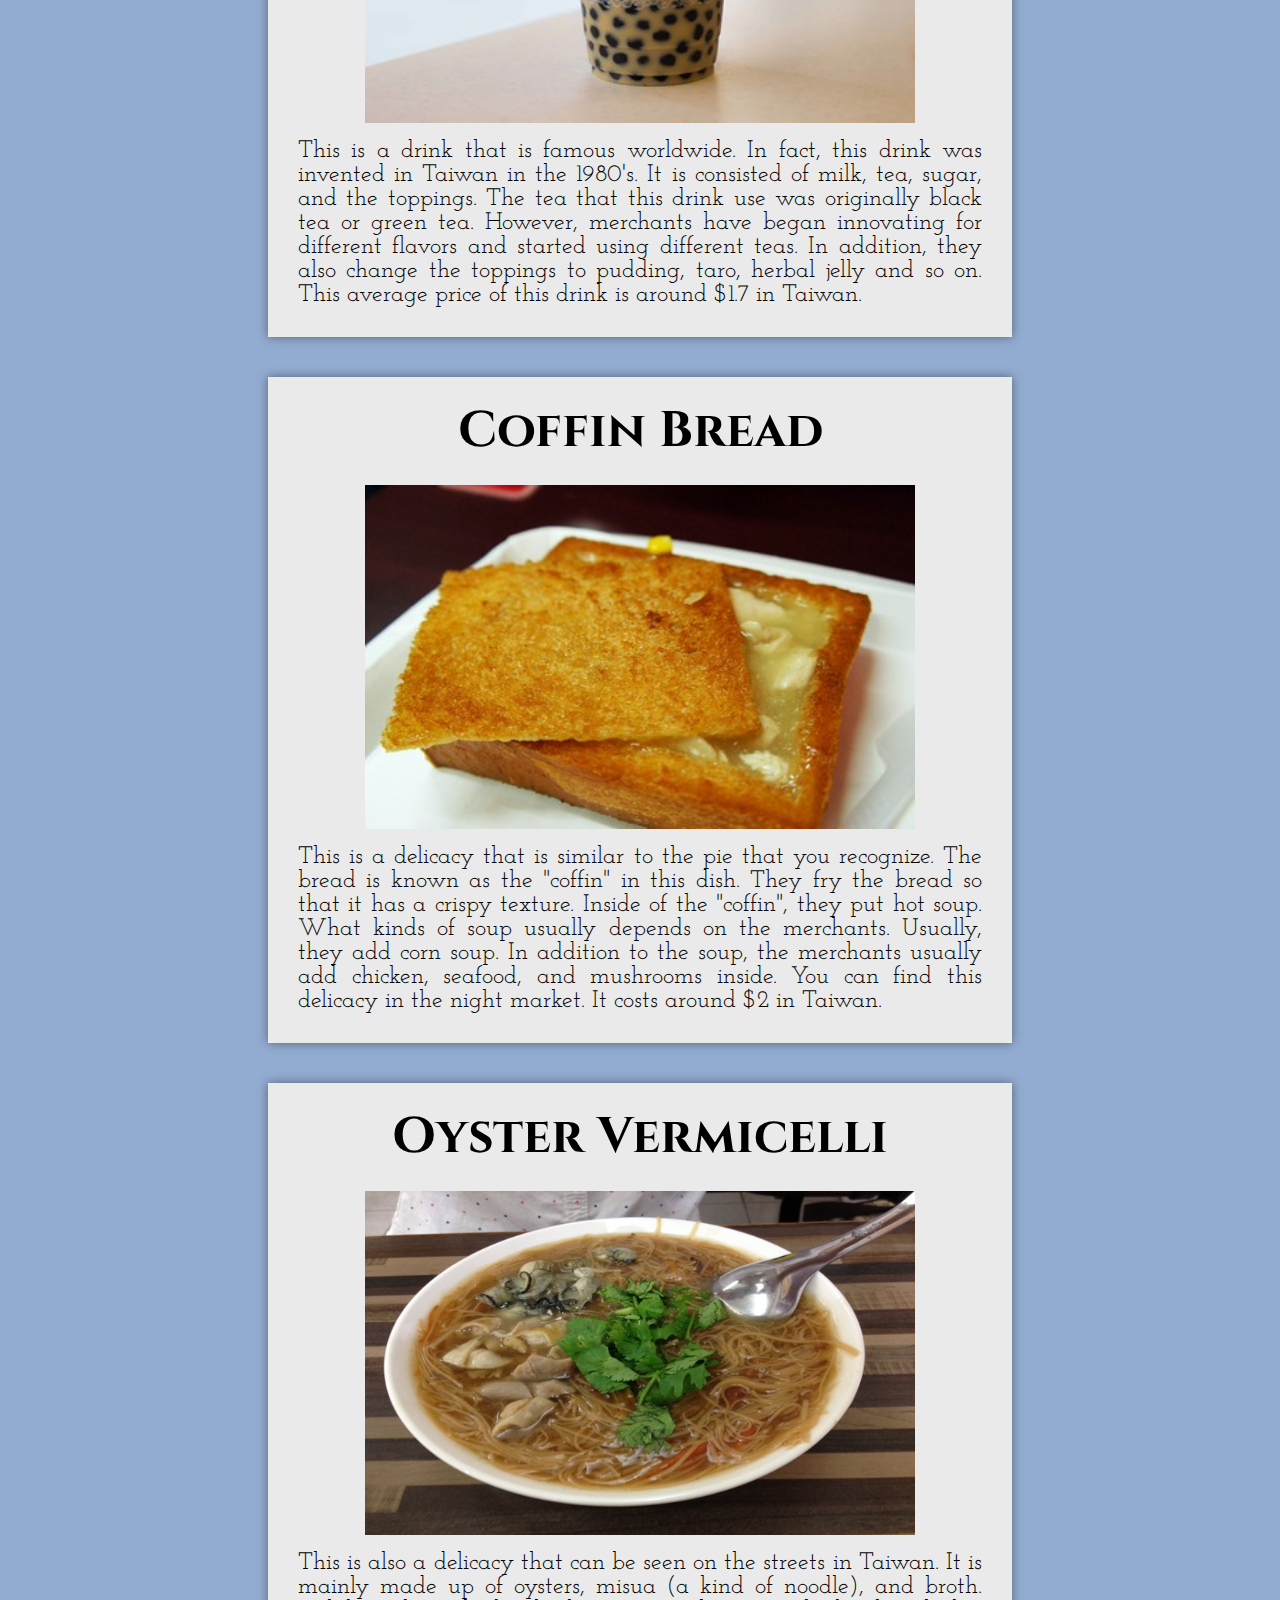
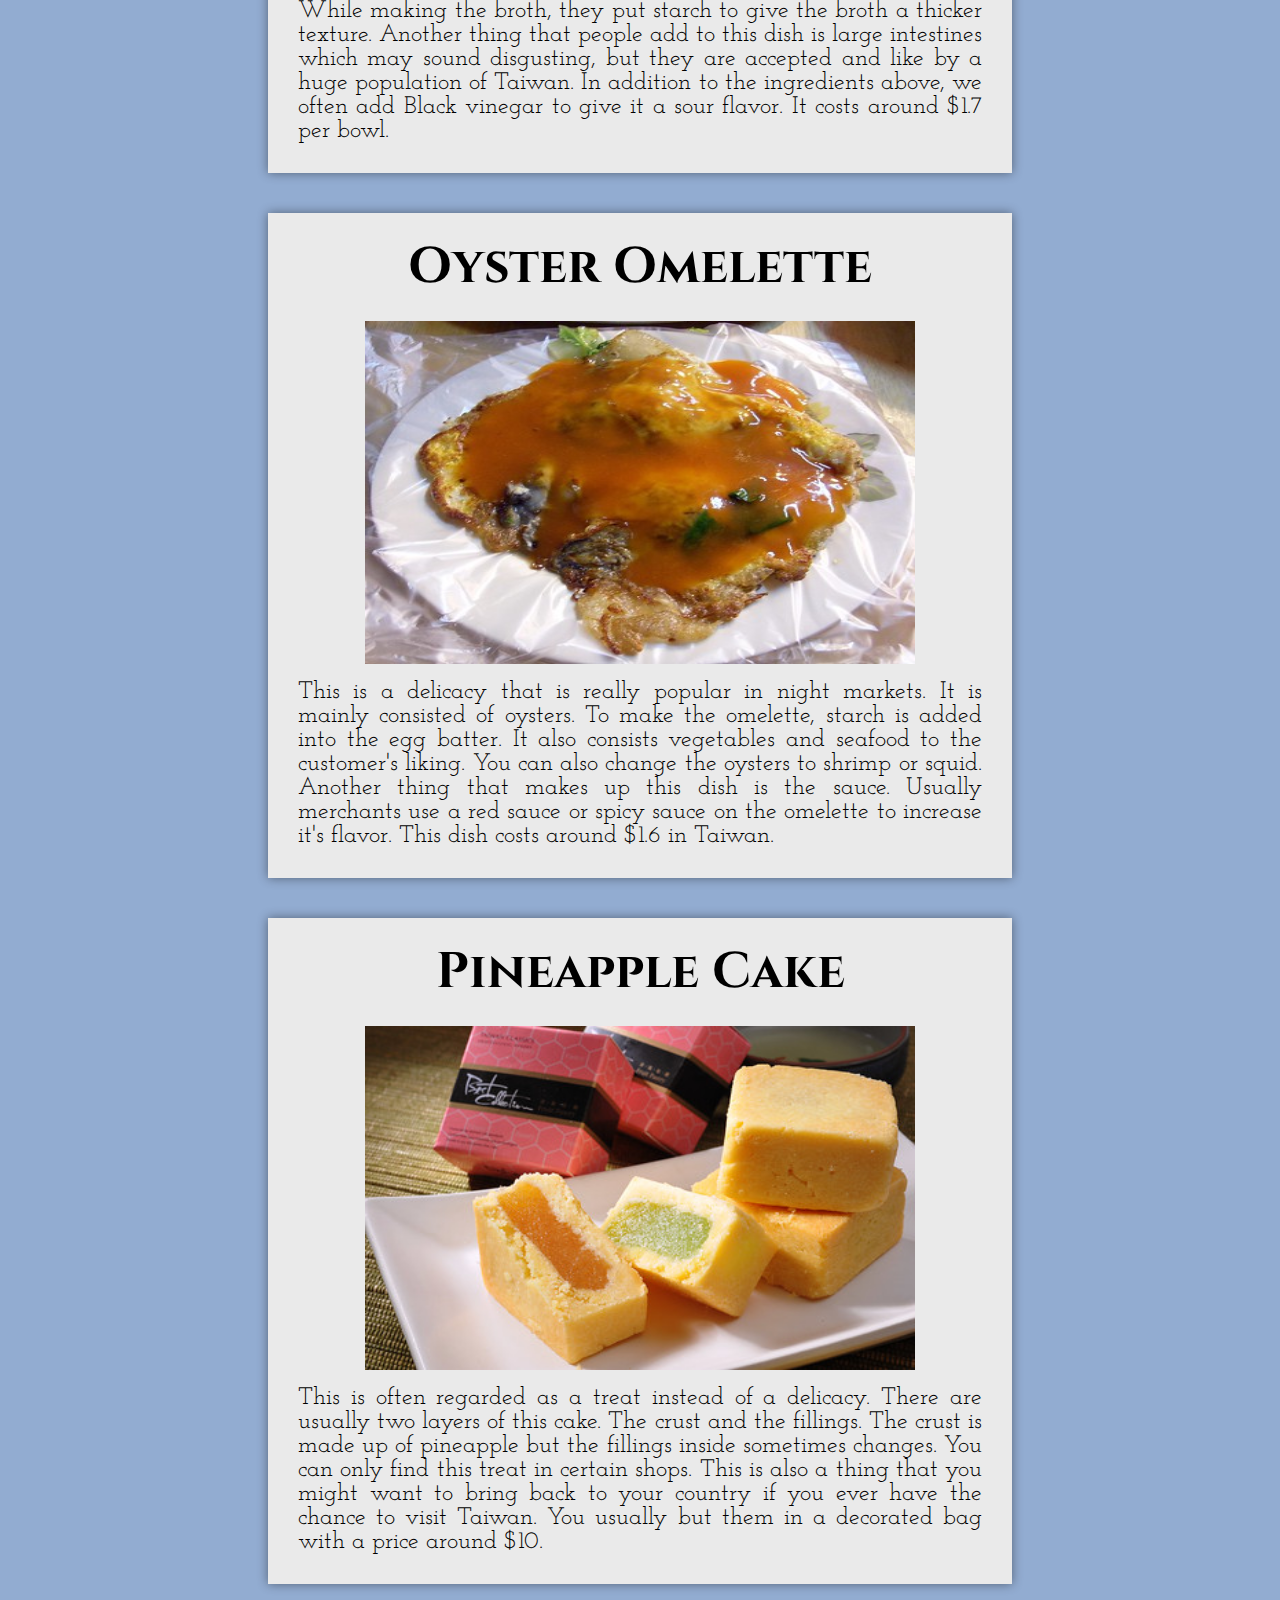
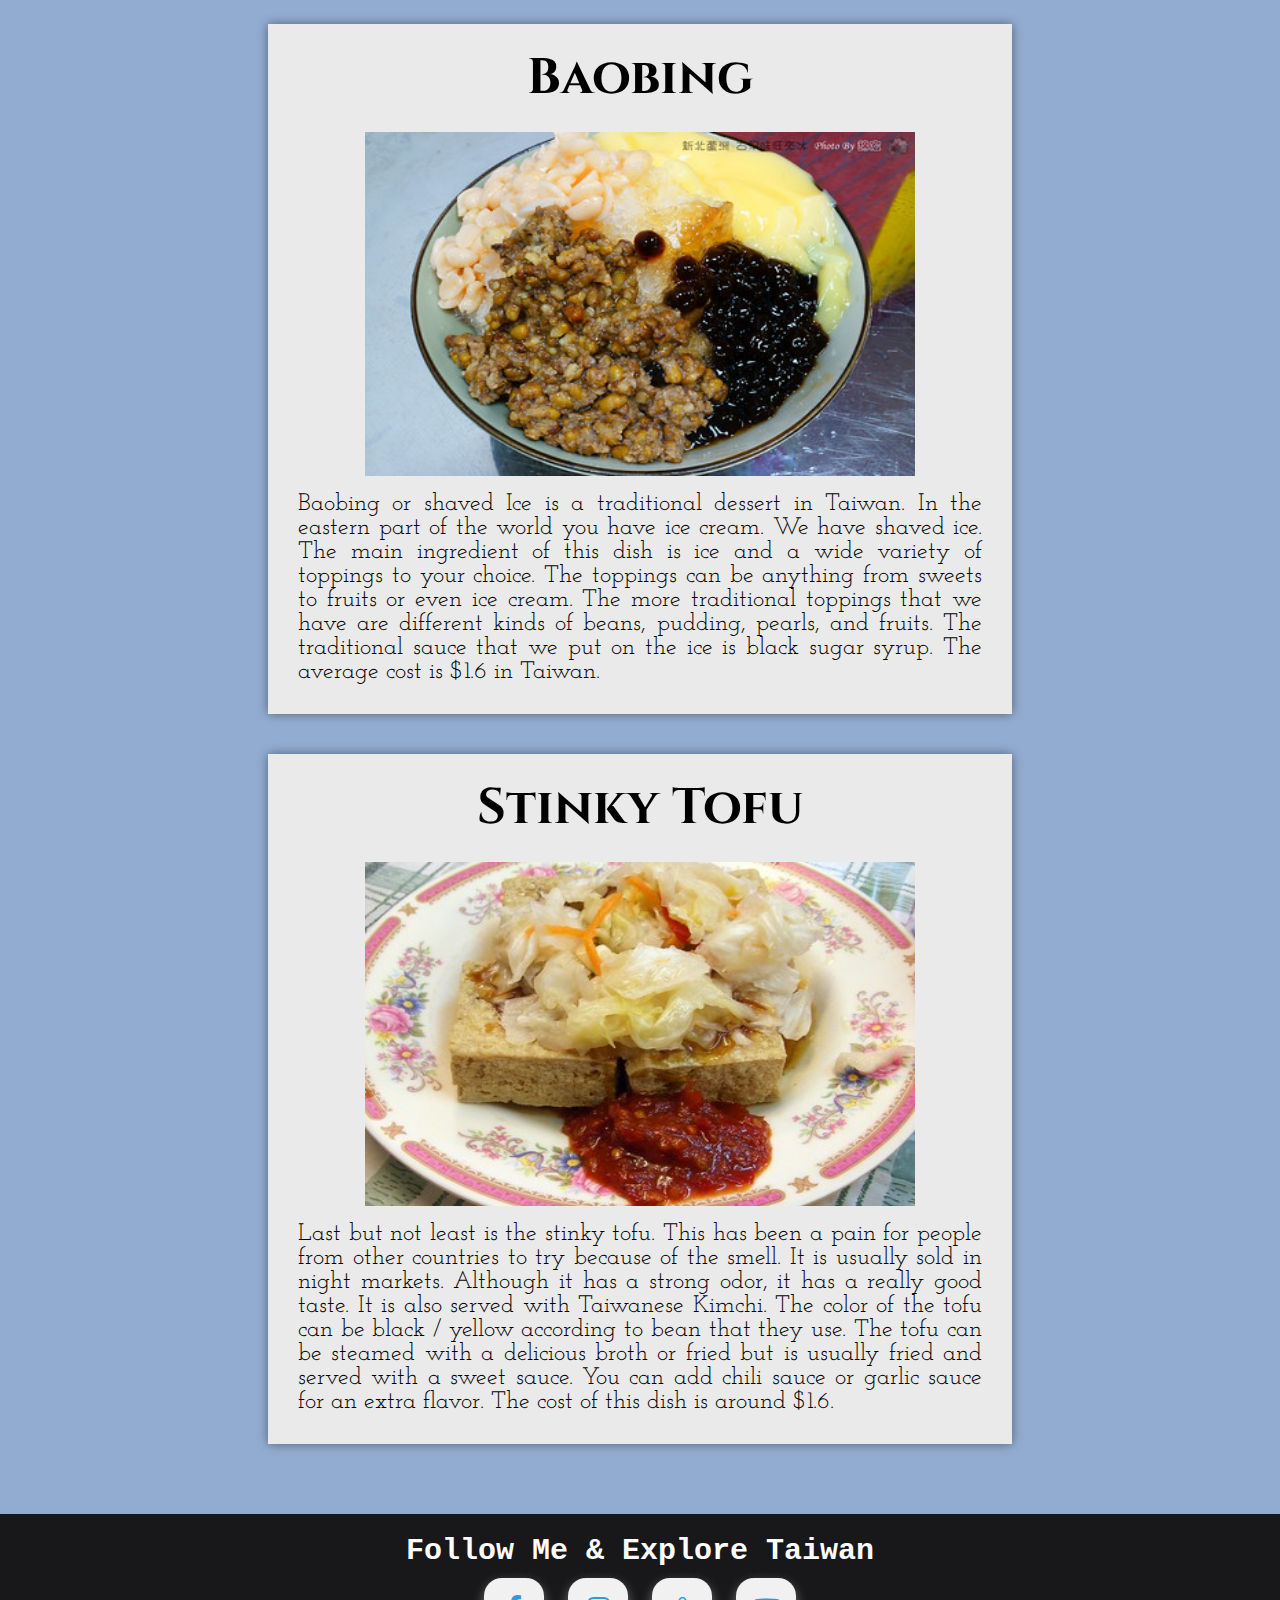
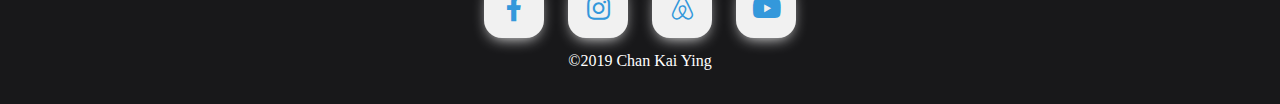
<file: finalProjectKaiYingChan/pages/taiwanFoods.html>
<!doctype html>
<html>
    <head>
        <meta charset ="UTF-8">
        <title>Taiwan Foods</title>
        
        <link href= "../css/final.css" rel="stylesheet" type="text/css">
        <link href="https://cdnjs.cloudflare.com/ajax/libs/font-awesome/5.11.2/css/all.css" rel="stylesheet">
    </head>
    <body>
       <header class = "taiwanFoodsHeader">
            <nav>
                <div>
                <p><a href="../index.html">Taiwan Travel Guide</a></p>
                <ul>
                    <li><a class="headerButtons" id="navCurrentPage" href="taiwanFoods.html">Taiwan Foods</a></li>
                    <li><a class="headerButtons" href="#">Tourist Sites</a>
                        <ul>
                            <li><a href="taipei.html">Taipei</a></li>
                            <li><a href="tainan.html">Tainan</a></li>
                            <li><a href="taichung.html">TaiChung</a></li>
                            <li><a href="kaohsiung.html">Kaohsiung</a></li>
                        </ul>
                    </li>
                    <li><a class="headerButtons" href="#">Gallery</a>
                        <ul>
                            <li><a href="galleryFood.html">Foods</a></li>
                            <li><a href="galleryTouristSite.html">Tourist Sites</a></li>
                        </ul>
                    </li>
                    <li><a class="headerButtons" href="contactUs.html">Contact Us</a></li>
                </ul>
                </div>
            </nav>
        </header>
        <main class = "indexMain">
            
            <article>
                <h2>Beef Noodle Soup</h2>
                <img src="../images/beefNoodleSoup.jpg", height="343.75px" width="550px;">
                <p>
                    Beef Noodle Soup is a traditional soup that can be seen everywhere in Taiwan. The ingredients that mostly make up this dish are noodles, broth, beef, vegetables, and a lot of spices. Each store has it's own way of making this dish. It's broth is made up of many beef parts and spices and is cooked several hours until it is finally served to you. The average price of this dish is around $3.5 in Taiwan. However, there is a place that sells this dish for nearly $334! 
                </p>
            </article>
            <article>
                <h2>Beef Soup</h2>
                <img src="../images/beefSoup.jpg", height="343.75px" width="550px;">
                <p>
                    This is another dish that is really popular in Taiwan. However, this dish is mostly in Tainan. The difference between this dish and beef noodle soup is that there are no noodles in this dish. In addition, the broth is more mild and it focuses more on the broth and the beef. The really famous stores that sell this dish usually open really early in the morning. The beef is really fresh and is sent to the stores as soon as the cow dies. The average price for this dish is around $3.5 in Taiwan.
                </p>
            </article>
            <article>
                <h2>Braised Pork on Rice</h2>
                <img src="../images/braisedPorkOnRice.jpg", height="343.75px" width="550px;">
                <p>
                    This is a common delicacy that is seen on the streets and lots of households. It's ingredients include marinated ground pork and rice. It is a dish that is easy to make. The hard part is marinating the ground pork. Each store has a different method of marinating the meat which results in different flavor. Ground pork can also be substituted with ground beef. In addition to it's flavor, it's also really cheap. The average price for this dish is around $1 in Taiwan.
                </p>
            </article>
            <article>
                <h2>Bubble Milk Tea</h2>
                <img src="../images/bubbleMilkTea.jpg", height="343.75px" width="550px;">
                <p>
                    This is a drink that is famous worldwide. In fact, this drink was invented in Taiwan in the 1980's. It is consisted of milk, tea, sugar, and the toppings. The tea that this drink use was originally black tea or green tea. However, merchants have began innovating for different flavors and started using different teas. In addition, they also change the toppings to pudding, taro, herbal jelly and so on. This average price of this drink is around $1.7 in Taiwan.
                </p>
            </article>
            <article>
                <h2>Coffin Bread</h2>
                <img src="../images/coffinBread.jpg", height="343.75px" width="550px;">
                <p>
                    This is a delicacy that is similar to the pie that you recognize. The bread is known as the "coffin" in this dish. They fry the bread so that it has a crispy texture. Inside of the "coffin", they put hot soup. What kinds of soup usually depends on the merchants. Usually, they add corn soup. In addition to the soup, the merchants usually add chicken, seafood, and mushrooms inside. You can find this delicacy in the night market. It costs around $2 in Taiwan.
                </p>
            </article>
            <article>
                <h2>Oyster Vermicelli</h2>
                <img src="../images/oysterNoodles.jpg", height="343.75px" width="550px;">
                <p>
                    This is also a delicacy that can be seen on the streets in Taiwan. It is mainly made up of oysters, misua (a kind of noodle), and broth. While making the broth, they put starch to give the broth a thicker texture. Another thing that people add to this dish is large intestines which may sound disgusting, but they are accepted and like by a huge population of Taiwan. In addition to the ingredients above, we often add Black vinegar to give it a sour flavor. It costs around $1.7 per bowl.  
                </p>
            </article>
            <article>
                <h2>Oyster Omelette</h2>
                <img src="../images/oysterOmelette.jpg", height="343.75px" width="550px;">
                <p>
                    This is a delicacy that is really popular in night markets. It is mainly consisted of oysters. To make the omelette, starch is added into the egg batter. It also consists vegetables and seafood to the customer's liking. You can also change the oysters to shrimp or squid. Another thing that makes up this dish is the sauce. Usually merchants use a red sauce or spicy sauce on the omelette to increase it's flavor. This dish costs around $1.6 in Taiwan.   
                </p>
            </article>
            <article>
                <h2>Pineapple Cake</h2>
                <img src="../images/pinAppleCake.jpg", height="343.75px" width="550px;">
                <p>
                    This is often regarded as a treat instead of a delicacy. There are usually two layers of this cake. The crust and the fillings. The crust is made up of pineapple but the fillings inside sometimes changes. You can only find this treat in certain shops. This is also a thing that you might want to bring back to your country if you ever have the chance to visit Taiwan. You usually but them in a decorated bag with a price around $10.
                </p>
            </article>
            <article>
                <h2>Baobing</h2>
                <img src="../images/shavedIce.jpg", height="343.75px" width="550px;">
                <p>
                    Baobing or shaved Ice is a traditional dessert in Taiwan. In the eastern part of the world you have ice cream. We have shaved ice. The main ingredient of this dish is ice and a wide variety of toppings to your choice. The toppings can be anything from sweets to fruits or even ice cream. The more traditional toppings that we have are different kinds of beans, pudding, pearls, and fruits. The traditional sauce that we put on the ice is black sugar syrup. The average cost is $1.6 in Taiwan. 
                </p>
            </article>
            <article>
                <h2>Stinky Tofu</h2>
                <img src="../images/stinkyTofu.jpg", height="343.75px" width="550px;">
                <p>
                    Last but not least is the stinky tofu. This has been a pain for people from other countries to try because of the smell. It is usually sold in night markets. Although it has a strong odor, it has a really good taste. It is also served with Taiwanese Kimchi. The color of the tofu can be black / yellow according to bean that they use. The tofu can be steamed with a delicious broth or fried but is usually fried and served with a sweet sauce. You can add chili sauce or garlic sauce for an extra flavor. The cost of this dish is around $1.6.
                </p>
            </article>
        </main>
        <footer>
            <h2>Follow Me & Explore Taiwan</h2>
            <div>
                <a class="socialButton" href="https://www.facebook.com/profile.php?id=100000497922490"><i class="fab fa-facebook-f"></i></a>
                <a class="socialButton" href="https://www.instagram.com/lightjan2005/"><i class="fab fa-instagram"></i></a>
                <a class="socialButton" href="https://www.airbnb.com.tw/s/Taiwan-region/homes?refinement_paths%5B%5D=%2Fhomes&click_referer=t%3ASEE_ALL%7Csid%3A5a96b017-47f5-4442-8072-27dc3d1c00ce%7Cst%3ALANDING_PAGE_MARQUEE&search_type=autocomplete_click&screen_size=large&adults=1&price_max=1000&query=Taiwan%20region&place_id=ChIJL1cHXAbzbjQRaVScvwTwEec"><i class="fab fa-airbnb"></i></a>
                <a class="socialButton" href="https://www.youtube.com/results?search_query=Travel+Taiwan"><i class="fab fa-youtube"></i></a>
            </div>
            <p>&copy;2019 Chan Kai Ying</p>
        </footer>
    </body>
</html>
</file>
<file: finalProjectKaiYingChan/css/final.css>
@charset "UTF-8";
@import url('https://fonts.googleapis.com/css?family=Calistoga&display=swap');
@import url('https://fonts.googleapis.com/css?family=Josefin+Slab&display=swap');
@import url('https://fonts.googleapis.com/css?family=Courgette&display=swap');
@import url('https://fonts.googleapis.com/css?family=Archivo+Black|Cinzel|Kalam|Ubuntu+Mono:400,400i&display=swap');
*{
    margin:0;
    padding:0;
}
body{
    margin:0;
}
header{
    background-image: url(../images/backgroundImage/taiwanFoods.jpg);
    height:600px;
    background-size:100% 100%;
    background-repeat:no-repeat;
    position: relative;
    top:60px;
    }
nav{
    width:100%;
    height:auto;
    background-color:rgba(255,255,255);
    position:fixed;
    top:0%;
    z-index: 9999;
    border-bottom: solid 2px;
}
nav div{
    width:90%;
    min-width: 1000px;
}
#currentPage{
    border-left: solid 5px #2ABFFB;
    border-right:solid 5px #2ABFFB;
    padding:0px 10px 0px 10px;
}
#navCurrentPage{
    border-left: solid 5px #2ABFFB;
    border-right:solid 5px #2ABFFB;
}
nav p {
    font-family:'Calistoga', cursive;;
    color: #222;
    font-size:30px;
    line-height:55px;
    float:left;
    padding:0px 20px;
}
nav p a{
    text-decoration: none;
    color:#222;
}

nav ul{
    display:inline-block;
    float:right;
    position: relative;
    right:20px;
    list-style-type: disc;
}
nav ul li{
    float:left;
    list-style: none;
    position:relative;
    font-size:24px;
    padding: 5px 15px 5px 15px;
    line-height:0px;
    margin:5px;
}

nav ul li a{
    display:block;
    font-family:'Kalam', cursive;
    color:#222;
    font-size:24px;
    padding:22px 44px;
    text-decoration: none;
}
.headerButtons:hover{
    color:#DC3030;
    transform: scale(1.3);
}
nav ul li ul{
    display:none;
    position:absolute;
    background-color:#FFFFFF;
    padding:5px;
    border-radius:0px 0px 10px 10px;
}
nav ul li:hover ul{
    display:block;
}

nav ul li ul li{
    width:160px;
    border-radius:4px;
    text-align: center;
    border:none;
}
nav ul li ul li a{
    padding:8px 14px;
}
nav ul li ul li a:hover{
    background-color:#BDBDBD;
}
.indexMain{
    position:relative;
    text-align:center;
    width:100%;
    margin-left: auto;
    margin-right: auto;
    background-color: rgb(146,172,209);
    padding:50px 0px 50px 0px;
    top:60px;
}

.indexMain h1{
    font-size:100px;
    padding:0px 20px 30px 20px;
    font-family: 'Courgette', cursive;
}
.indexMain article{
    display: inline-block;
    width:55%;
    height:auto;
    padding:20px;
    text-align:center;
    margin:20px;
    box-shadow: 0px 0px 10px rgba(0, 0, 0, 0.43);
    margin-left:auto;
    margin-right:auto;
    background-color: #EAEAEA;
    min-width:600px;
    font-size:24px;
    margin: 20px;
}
.indexMain article h2{
    font-size: 50px;
    padding:0px 0px 20px 0px;
    font-family:'Cinzel', serif;
}
.indexMain article p{
    margin:10px;
    text-align:justify;
    font-family: 'Josefin Slab', serif;    
}

footer{
    background-color:#18181a;
    height:150px;
    padding:20px;
    position: relative;
    top:60px;
}
footer h2{
    color:#FFF;
    text-align: center;
    font-size:30px;
}
footer div{
    
    width:100%;
    text-align: center;
}
.socialButton{
    display:inline-block;
    width:60px;
    height:60px;
    background:#f1f1f1;
    margin:10px;
    border-radius:30%;
    box-shadow: 0 5px 15px -5px #FFF;
    color: #3498db;
    overflow:hidden;
    position:relative;
}
.socialButton i{
    line-height:60px;
    font-size:26px;
    transition: 0.2s linear;
}
.socialButton:hover i{
    transform:scale(1.3);
}
footer h2{
    font-family:'Ubuntu Mono', monospace;
}
footer p{
    color:#FFF;
    text-align: center;
    font-family: cursive;
}
/*---- Taipei CSS ----*/
.taipeiHeader{
    background-image: url(../images/backgroundImage/taipei101.jpg);
    height:600px;
    background-size:100% 100%;
    background-repeat:no-repeat;
}
/*---- Tainan CSS ----*/
.tainanHeader{
    background-image: url(../images/backgroundImage/tainan.jpg);
    height:600px;
    background-size:100% 100%;
    background-repeat:no-repeat;
}
/*---- Taichung CSS ----*/
.taichungHeader{
    background-image: url(../images/backgroundImage/taichung.jpg);
    height:600px;
    background-size:100% 100%;
    background-repeat:no-repeat;
}
/*---- Taichung CSS ----*/
.kaohsiungHeader{
    background-image: url(../images/backgroundImage/kaohsiung.jpg);
    height:600px;
    background-size:100% 100%;
    background-repeat:no-repeat;
}

/* ---- Contact Us CSS ----*/
.contactForm{
    border-radius:10px;
    height:auto;
    width:550px;
    margin-left: auto;
    margin-right: auto;
    padding: 0px 30px 20px 30px;
    box-shadow: 0px 0px 10px rgba(0, 0, 0, 0.13);
    background-color:#FFFFFF;
    
}
div h2{
    background-color: #0D99E5;
    color:#FFFFFF;
    padding:15px 10px 15px 0px;
    margin-bottom: 0;
    width:600px;
    position:relative;
    right:30px;
    text-align:center;
    border-top-right-radius: 10px;
    border-top-left-radius: 10px;
}
.contactForm h3{
    font-family:cursive;
    color:#0000FF;
    padding:5px;
}
label{
    display:inline-block;
    padding: 10px 0px;
    font-family: cursive;
    text-transform: uppercase;
                
}
input, textarea{
    width:100%;
}
.button{
    width:49%;
    position:relative;
    left:5px;
    background-color:#0D99E5;
    padding:10px;
    color:#FFFFFF;
    margin-top: 10px;
    text-transform: uppercase;
    font-family:monospace;
    font-size: 1.5rem;
}
.button:hover{
    cursor:pointer;
}
.aboutYourselfContainer{
    background-color: #F2F2F2;
    padding:5px 30px 25px 30px;
    border-radius: 10px;
}
.locationContainer{
    background-color: #F2F2F2;
    padding:5px 30px 25px 30px;
    border-radius: 10px;
}

/* ---- Gallery Foods ----*/
.gallery{
    width:100;
    display:flex;
    flex-flow: row wrap;
    margin-left: 150px;
}
.galleryItem{
    box-sizing:border-box;
    width:100%;
    padding: 1rem;
    margin:1rem;
    box-shadow: 1px 2px 40px 2px rgba(160,160,160,.5);
    background-color:rgb(218,218,216);;
}
.galleryImageCaption{
    margin-top:1rem;
    font-size:20px;
    font-family: 'Josefin Slab', serif;
}
.galleryImage{
    width:100%;
    display:block;
}
.gallerySitesHeader{
    background-image: url(../images/backgroundImage/gallerySitesBackground.jpg);
    height:600px;
    background-size:100% 100%;
    background-repeat:no-repeat;
}
@media only screen and (min-width: 33.75em){
    .galleryItem{
        flex-basis:calc(50% - 4rem);
    }
}

@media only screen and (min-width: 48em){
    .galleryItem{
        flex-basis:calc(100%/3 - 4rem);
    }
}

@media only screen and (min-width: 60em){
    .galleryItem{
        flex-basis:calc(100%/4 - 4rem);
    }
}

@media only screen and (min-width: 73em){
    .galleryItem{
        flex-basis:calc(100%/5 - 4rem);
    }
}

@media only screen and (min-width: 86em){
    .galleryItem{
        flex-basis:calc(100%/6 - 4rem);
    }
}
</file>
<file: Rock_Paper_Scissors_game/rockPaperScissors.css>
@charset "UTF-8";

/* Give the body a background color */
body{
    background-color: #1AA8FF;
}

/* This is the container of the game */
nav{
    text-align: center;
    border: 2px solid;
    font-family: cursive;
    height:auto;
    background-color:#B3C5CF;
    color: #163AE1;
    width:50%;
    position: relative;
    left:25%;
}

/* Image of users choice */
.choiceImage{
    width:100px;
    height:100px;
    margin:20px;
}

.choiceImage:hover{
    cursor: pointer;
}

/* Container for scoreboard */
.scoreboard{
    border:solid 1.5px;
    text-align: center;
    display: inline-block;
    margin-bottom: 10px;
    width:49%
}
.scoreboard p{
    text-align: left;
    padding:0px 10px;
}
</file>
